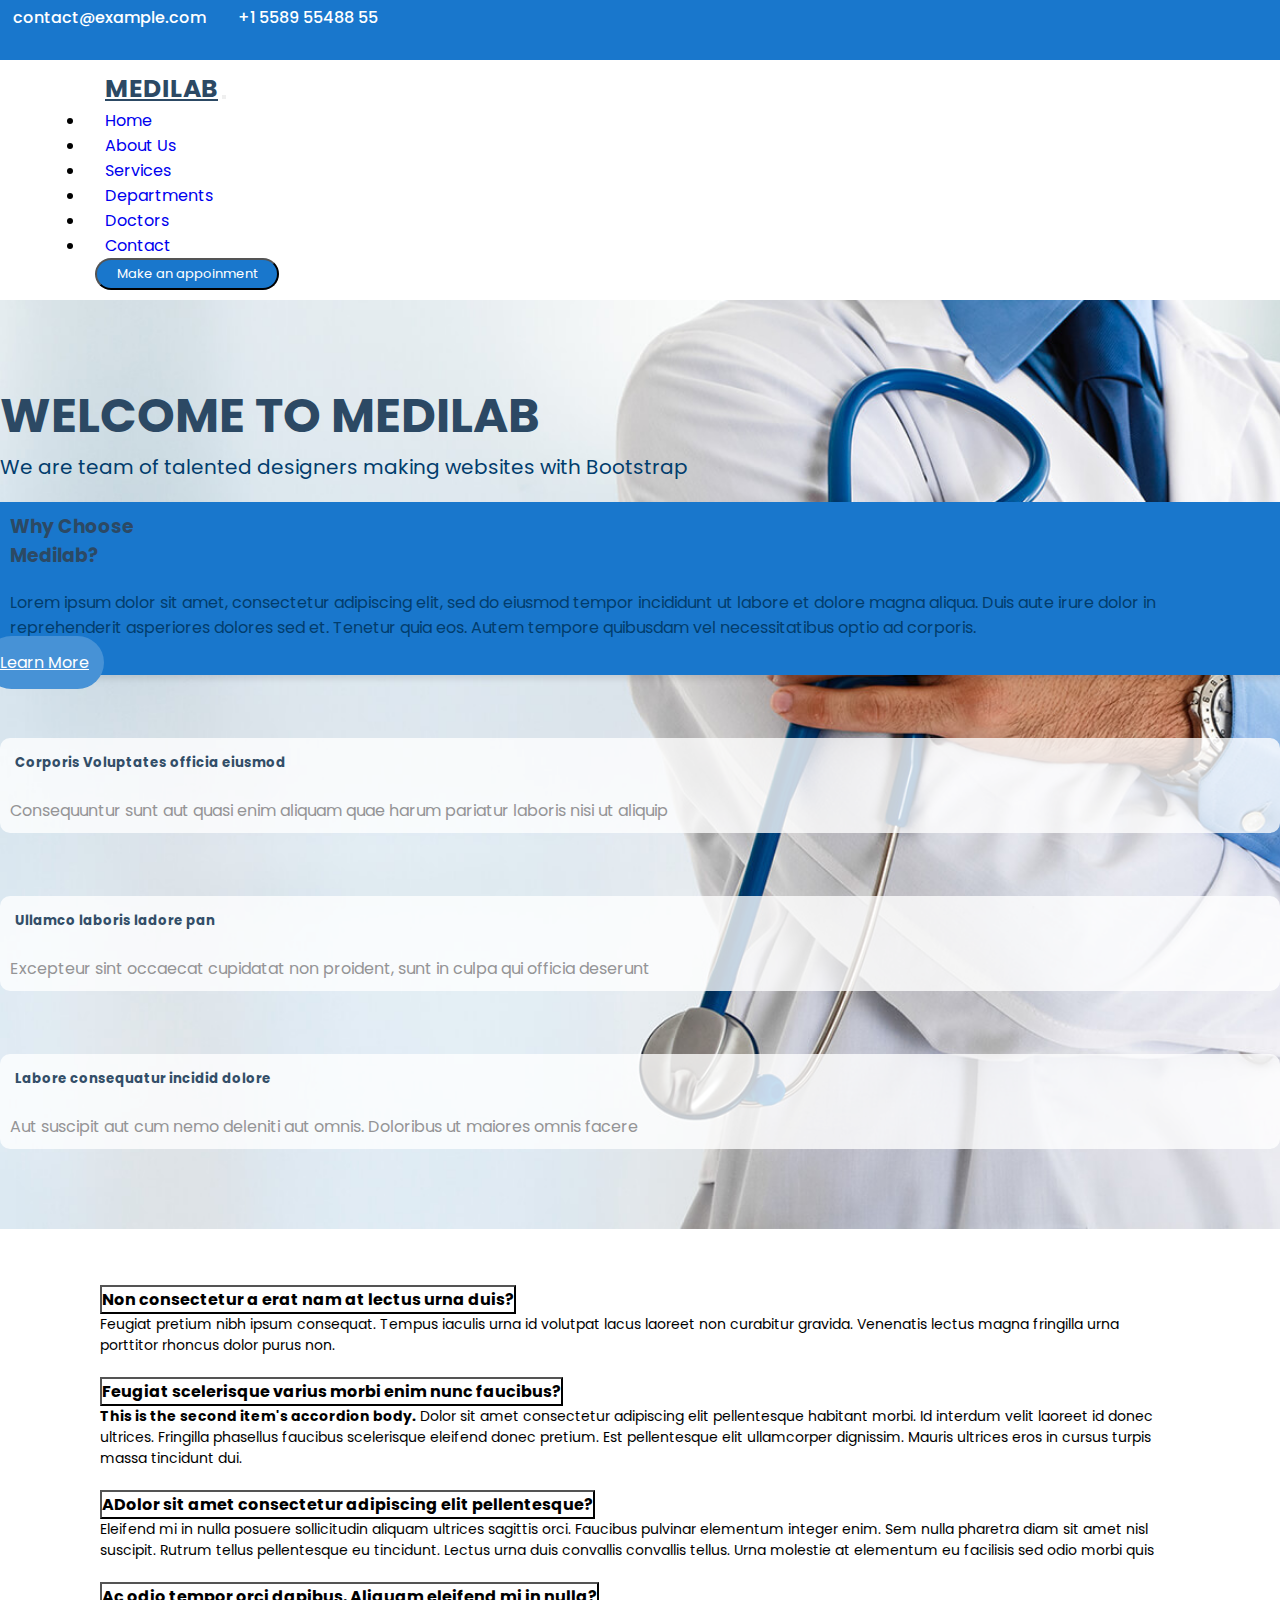
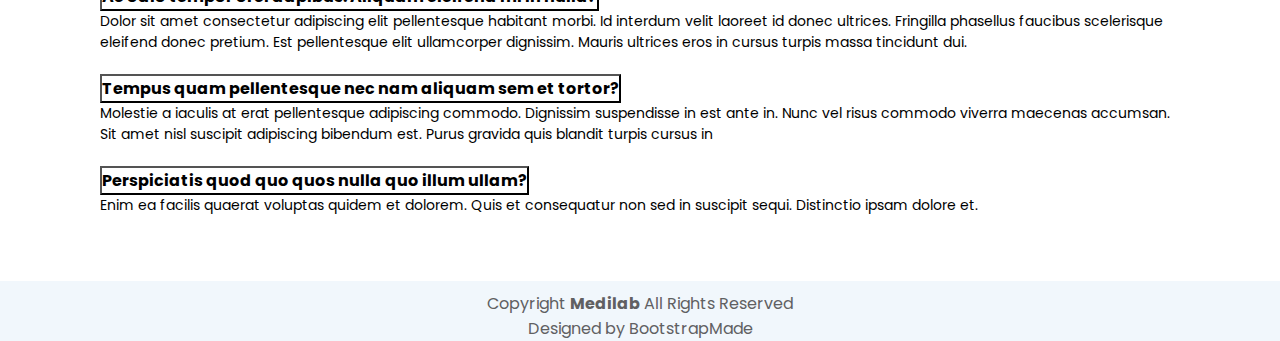
<file: index.html>
<!DOCTYPE html>
<html lang="en">
<head>
    <meta charset="UTF-8">
    <meta name="viewport" content="width=device-width, initial-scale=1.0">
    <title>Twinkle&Tinsle</title>
    <link rel="stylesheet" href="assets/css/style.css">

     <!-- Bootstrap CDN Link -->
     <link href="https://cdn.jsdelivr.net/npm/bootstrap@5.0.2/dist/css/bootstrap.min.css" rel="stylesheet" integrity="sha384-EVSTQN3/azprG1Anm3QDgpJLIm9Nao0Yz1ztcQTwFspd3yD65VohhpuuCOmLASjC" crossorigin="anonymous">
     <script src="https://cdn.jsdelivr.net/npm/bootstrap@5.0.2/dist/js/bootstrap.bundle.min.js" integrity="sha384-MrcW6ZMFYlzcLA8Nl+NtUVF0sA7MsXsP1UyJoMp4YLEuNSfAP+JcXn/tWtIaxVXM" crossorigin="anonymous"></script>
     <script src="https://cdn.jsdelivr.net/npm/@popperjs/core@2.9.2/dist/umd/popper.min.js" integrity="sha384-IQsoLXl5PILFhosVNubq5LC7Qb9DXgDA9i+tQ8Zj3iwWAwPtgFTxbJ8NT4GN1R8p" crossorigin="anonymous"></script>
     <script src="https://cdn.jsdelivr.net/npm/bootstrap@5.0.2/dist/js/bootstrap.min.js" integrity="sha384-cVKIPhGWiC2Al4u+LWgxfKTRIcfu0JTxR+EQDz/bgldoEyl4H0zUF0QKbrJ0EcQF" crossorigin="anonymous"></script>
      
     <!-- Fonts -->
     <link rel="preconnect" href="https://fonts.googleapis.com">
     <link rel="preconnect" href="https://fonts.gstatic.com" crossorigin>
     <link href="https://fonts.googleapis.com/css2?family=Dosis:wght@200..800&family=Henny+Penny&family=Noto+Sans+KR:wght@100..900&family=Poppins:ital,wght@0,100;0,200;0,300;0,400;0,500;0,600;0,700;0,800;0,900;1,100;1,200;1,300;1,400;1,500;1,600;1,700;1,800;1,900&display=swap" rel="stylesheet">
     <link rel="stylesheet" href="https://cdnjs.cloudflare.com/ajax/libs/font-awesome/6.7.1/css/all.min.css" integrity="sha512-5Hs3dF2AEPkpNAR7UiOHba+lRSJNeM2ECkwxUIxC1Q/FLycGTbNapWXB4tP889k5T5Ju8fs4b1P5z/iB4nMfSQ==" crossorigin="anonymous" referrerpolicy="no-referrer" />

</head>
<body>
    <!-- header top starts -->
    <div class="topbar d-flex align-items-center">
        <div class="container">
            <div class="row justify-content-between">
                <div class="col-6">
                    <div class="d-flex">
                        <div class="contact-info d-flex align-items-center">
                            <i class="fa-regular fa-envelope"></i><a href="">contact@example.com</a>
                            <i class="fa-solid fa-mobile"></i><span>+1 5589 55488 55</span>
                        </div>
                    </div>
                </div>
                <div class="col-6 d-flex justify-content-end">
                    <div class="social-links">
                        <a href="#"  class="twitter"><i class="fa-brands fa-x-twitter"></i></a>
                        <a href="#" class="facebook"><i class="fa-brands fa-facebook"></i></a>
                        <a href="#" class="instagram"><i class="fa-brands fa-instagram"></i></a>
                        <a href="#" class="linkedin"><i class="fa-brands fa-linkedin"></i></a>
                    </div>
                </div>
            </div>
        </div>
    </div>
    
    <!-- header top ends -->
     <!-- header bottom starts -->

        <nav class="navbar navbar-expand-lg navbar-light" id="navbar">
            <div class="container-fluid">
              <a class="navbar-brand d-flex align-items-center me-auto " href="#">MEDILAB</a>
              <button class="navbar-toggler" type="button" data-bs-toggle="collapse" data-bs-target="#navbarSupportedContent" aria-controls="navbarSupportedContent" aria-expanded="false" aria-label="Toggle navigation">
                <span class="navbar-toggler-icon"></span>
              </button>
              <div class="collapse navbar-collapse" id="navbarSupportedContent">
                <ul class="navbar-nav ms-auto ">
                  <li class="nav-item">
                    <a class="nav-link active" href="index.html">Home</a>
                  </li>
                  <li class="nav-item">
                    <a class="nav-link" href="aboutus.html">About Us</a>
                  </li>
                  <li class="nav-item">
                    <a class="nav-link" href="services.html">Services</a>
                  </li>
                  <li class="nav-item">
                    <a class="nav-link" href="department.html"> Departments</a>
                  </li>
                  <li class="nav-item">
                    <a class="nav-link" href="doctors.html">Doctors</a>
                  </li>
                  <li class="nav-item">
                    <a class="nav-link" href="contact.html">Contact </a>
                  </li>
                  <button class="btn signin btn-sm">Make an appoinment</button>
                </ul>
              </div>
            </div>
          </nav>
      
 
    <!-- header bottom ends -->
    <!-- home starts -->
    
    
    <section id="home" class="home section light-background">
      <img src="assets/images/hero-bg.jpg">
      <div class="container position-relative">
        <div class="home-text position-relative">
          <h2>WELCOME TO MEDILAB</h2>
          <p>We are team of talented designers making websites with Bootstrap</p>
        </div>

        <!--big card starts-->
        
        <div class="row mt-5">
          <!-- Big Card -->
          <div class="col-lg-4 mb-4">
            <div class="card  h-100">
              <div class="card-body">
                <h3 class="card-title">Why Choose</br>Medilab?</h3>
                <p class="card-text">
                  Lorem ipsum dolor sit amet, consectetur adipiscing elit, sed do eiusmod tempor incididunt ut labore et dolore magna aliqua. Duis aute irure dolor in reprehenderit asperiores dolores sed et. Tenetur quia eos. Autem tempore quibusdam vel necessitatibus optio ad corporis.
                </p>
                <div class="text-center mt-3">
                <a href="#about" class="btn btn-more"><span>Learn More</span>
                  <i class="fa-solid fa-chevron-right"></i>
                </a>
              </div>
            </div>
          </div>
        </div>
      

      <!--big card ends-->

    <!--small card  starts-->

      <!--small card1 starts-->
      
      <div class="col-lg-8">
        <div class="row">
          <!-- Small Card 1 -->
          <div class="col-lg-4  mb-4">
            <div class="card-small">
              <div class="card-body text-center">
                <i class="fa-solid fa-clipboard-list text-primary mt-4" style="font-size: 45px;"></i>
                <h5 class="card-title custom-h5">Corporis Voluptates officia eiusmod</h5>
                <p class="card-text custom-p">Consequuntur sunt aut quasi enim aliquam quae harum pariatur laboris nisi ut aliquip</p>
              </div>
            </div>
          </div>

          <!--Small Card 2-->
          <div class="col-lg-4  mb-4">
            <div class="card-small" >
              <div class="card-body text-center">
                <i class="fa-regular fa-gem text-primary mt-4" style="font-size: 45px;"></i>
                <h5 class="card-title custom-h5">Ullamco laboris ladore pan</h5>
                <p class="card-text custom-p">Excepteur sint occaecat cupidatat non proident, sunt in culpa qui officia deserunt </p>
              </div>
            </div>
          </div>
          
          <!--Small Card 3-->
          <div class="col-lg-4  mb-4">
            <div class="card-small">
              <div class="card-body text-center">
                <i class="fa-solid fa-inbox text-primary mt-4" style="font-size: 45px;"></i>
                <h5 class="card-title custom-h5">Labore consequatur incidid dolore</h5>
                <p class="card-text custom-p">Aut suscipit aut cum nemo deleniti aut omnis. Doloribus ut maiores omnis facere</p>
              </div>
            </div>
          </div>

    <!--small card  ends-->

    </div>
    </section>
      
<!-- /Hero Section -->
      
<div class="container">    
<div class="accordion" id="accordionExample">
  <div class="accordion-item">
    <h2 class="accordion-header" id="headingOne">
      <button class="accordion-button" type="button" data-bs-toggle="collapse" data-bs-target="#collapseOne" aria-expanded="true" aria-controls="collapseOne">
        Non consectetur a erat nam at lectus urna duis?
      </button>
    </h2>
    <div id="collapseOne" class="accordion-collapse collapse show" aria-labelledby="headingOne" data-bs-parent="#accordionExample">
      <div class="accordion-body">
        <strong></strong> Feugiat pretium nibh ipsum consequat. Tempus iaculis urna id volutpat lacus laoreet non curabitur gravida. Venenatis lectus magna fringilla urna porttitor rhoncus dolor purus non.
      </div>
    </div>
  </div>
  <div class="accordion-item">
    <h2 class="accordion-header" id="headingTwo">
      <button class="accordion-button collapsed" type="button" data-bs-toggle="collapse" data-bs-target="#collapseTwo" aria-expanded="false" aria-controls="collapseTwo">
        Feugiat scelerisque varius morbi enim nunc faucibus?
      </button>
    </h2>
    <div id="collapseTwo" class="accordion-collapse collapse" aria-labelledby="headingTwo" data-bs-parent="#accordionExample">
      <div class="accordion-body">
        <strong>This is the second item's accordion body.</strong> Dolor sit amet consectetur adipiscing elit pellentesque habitant morbi. Id interdum velit laoreet id donec ultrices. Fringilla phasellus faucibus scelerisque eleifend donec pretium. Est pellentesque elit ullamcorper dignissim. Mauris ultrices eros in cursus turpis massa tincidunt dui.</div>
    </div>
  </div>
  <div class="accordion-item">
    <h2 class="accordion-header" id="headingThree">
      <button class="accordion-button collapsed" type="button" data-bs-toggle="collapse" data-bs-target="#collapseThree" aria-expanded="false" aria-controls="collapseThree">
        ADolor sit amet consectetur adipiscing elit pellentesque?
      </button>
    </h2>
    <div id="collapseThree" class="accordion-collapse collapse" aria-labelledby="headingThree" data-bs-parent="#accordionExample">
      <div class="accordion-body">
       Eleifend mi in nulla posuere sollicitudin aliquam ultrices sagittis orci. Faucibus pulvinar elementum integer enim. Sem nulla pharetra diam sit amet nisl suscipit. Rutrum tellus pellentesque eu tincidunt. Lectus urna duis convallis convallis tellus. Urna molestie at elementum eu facilisis sed odio morbi quis</div>
    </div>
  </div>
  <div class="accordion-item">
    <h2 class="accordion-header" id="headingOne">
      <button class="accordion-button" type="button" data-bs-toggle="collapse" data-bs-target="#collapseOne" aria-expanded="true" aria-controls="collapseOne">
        Ac odio tempor orci dapibus. Aliquam eleifend mi in nulla?
      </button>
    </h2>
    <div id="collapseOne" class="accordion-collapse collapse show" aria-labelledby="headingOne" data-bs-parent="#accordionExample">
      <div class="accordion-body">
        Dolor sit amet consectetur adipiscing elit pellentesque habitant morbi. Id interdum velit laoreet id donec ultrices. Fringilla phasellus faucibus scelerisque eleifend donec pretium. Est pellentesque elit ullamcorper dignissim. Mauris ultrices eros in cursus turpis massa tincidunt dui.</div>
    </div>
  </div>
  <div class="accordion-item">
    <h2 class="accordion-header" id="headingOne">
      <button class="accordion-button" type="button" data-bs-toggle="collapse" data-bs-target="#collapseOne" aria-expanded="true" aria-controls="collapseOne">
        Tempus quam pellentesque nec nam aliquam sem et tortor?
      </button>
    </h2>
    <div id="collapseOne" class="accordion-collapse collapse show" aria-labelledby="headingOne" data-bs-parent="#accordionExample">
      <div class="accordion-body">
  Molestie a iaculis at erat pellentesque adipiscing commodo. Dignissim suspendisse in est ante in. Nunc vel risus commodo viverra maecenas accumsan. Sit amet nisl suscipit adipiscing bibendum est. Purus gravida quis blandit turpis cursus in</div>
    </div>
  </div>
  <div class="accordion-item">
    <h2 class="accordion-header" id="headingOne">
      <button class="accordion-button" type="button" data-bs-toggle="collapse" data-bs-target="#collapseOne" aria-expanded="true" aria-controls="collapseOne">
        Perspiciatis quod quo quos nulla quo illum ullam?
      </button>
    </h2>
    <div id="collapseOne" class="accordion-collapse collapse show" aria-labelledby="headingOne" data-bs-parent="#accordionExample">
      <div class="accordion-body">
        Enim ea facilis quaerat voluptas quidem et dolorem. Quis et consequatur non sed in suscipit sequi. Distinctio ipsam dolore et.</div>
    </div>
  </div>
</div>
</div>
<!-- home ends -->
     <footer>
      <div class="container-fluid">
          <div class="copyright ">
              <i class="fa-regular fa-copyright"></i>
              <p>Copyright <strong class="medi">Medilab</strong> All Rights Reserved</p>
              <br>
          </div>    

          <div class="de justify-content-center align-items-center">
              <p>Designed by BootstrapMade</p>
          </div>    
          
      </div>
    </div> 
  </footer>
  
</body>

</html>
</file>
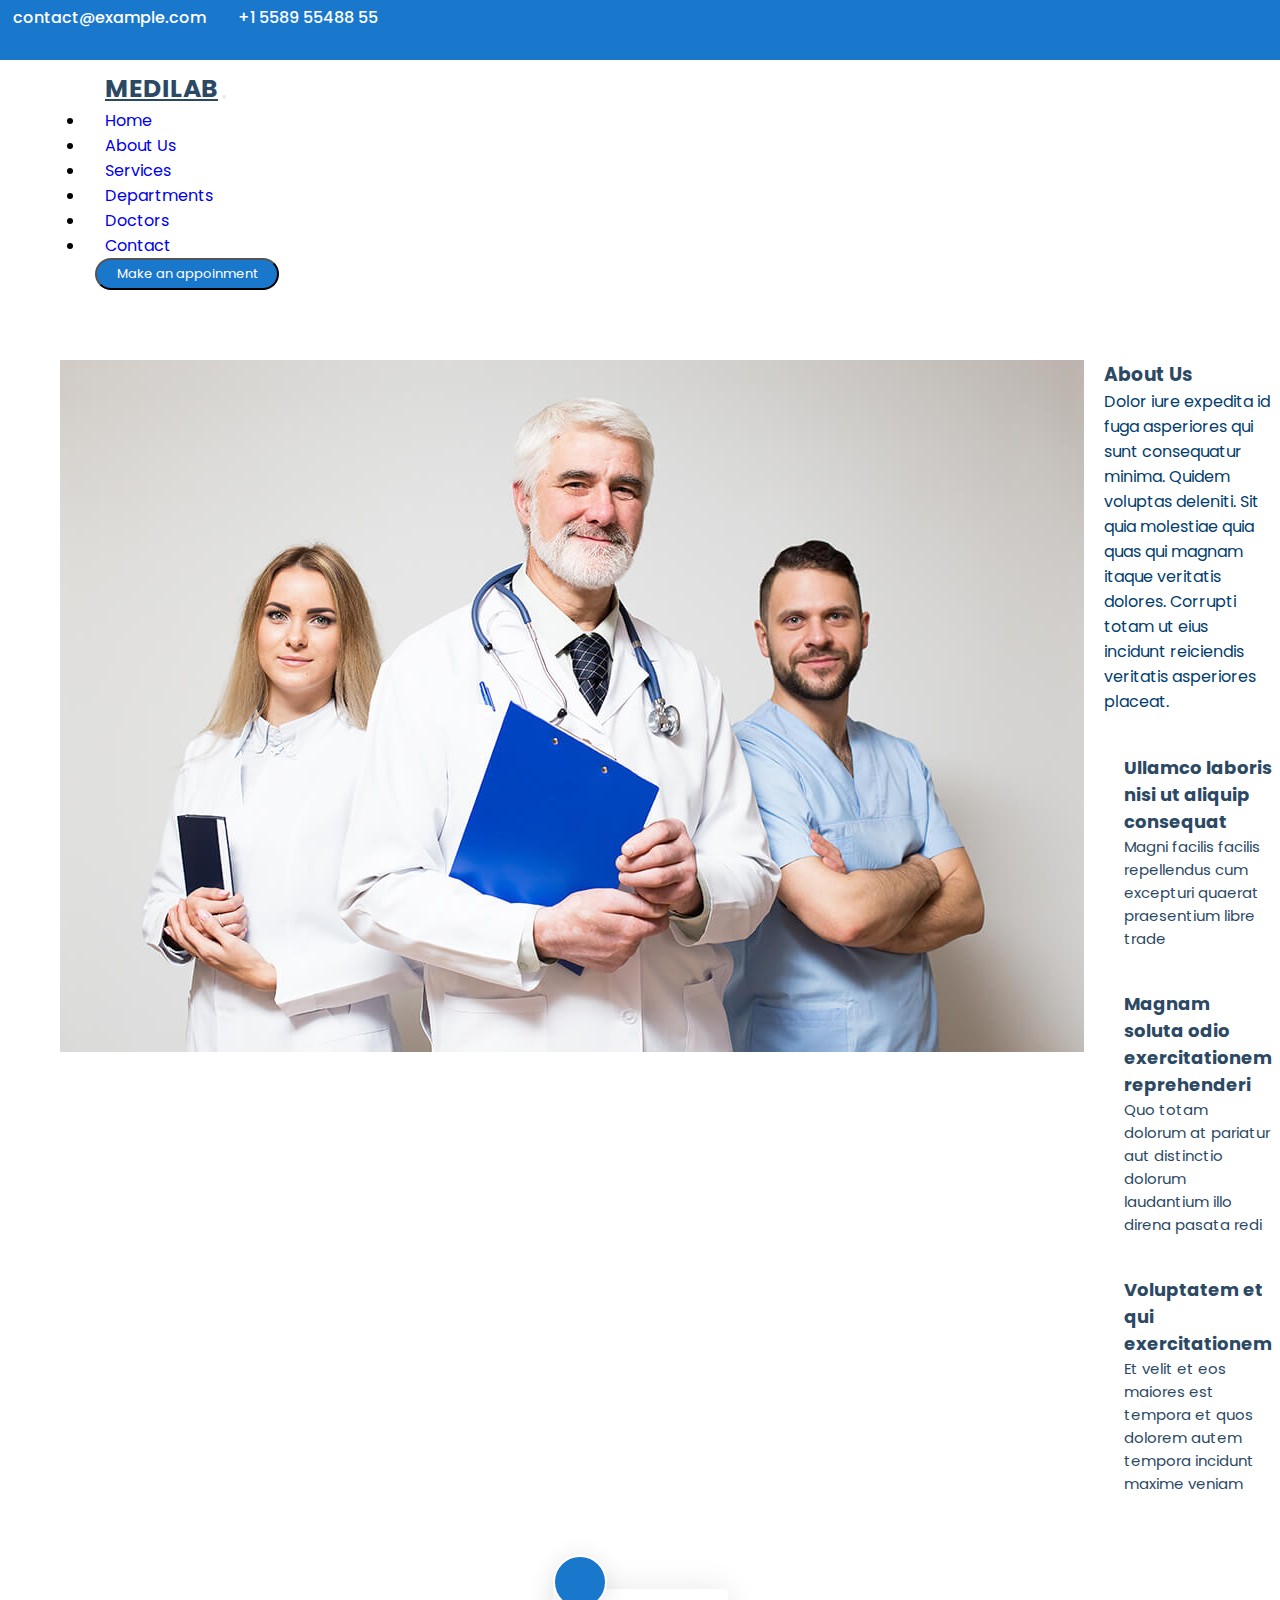
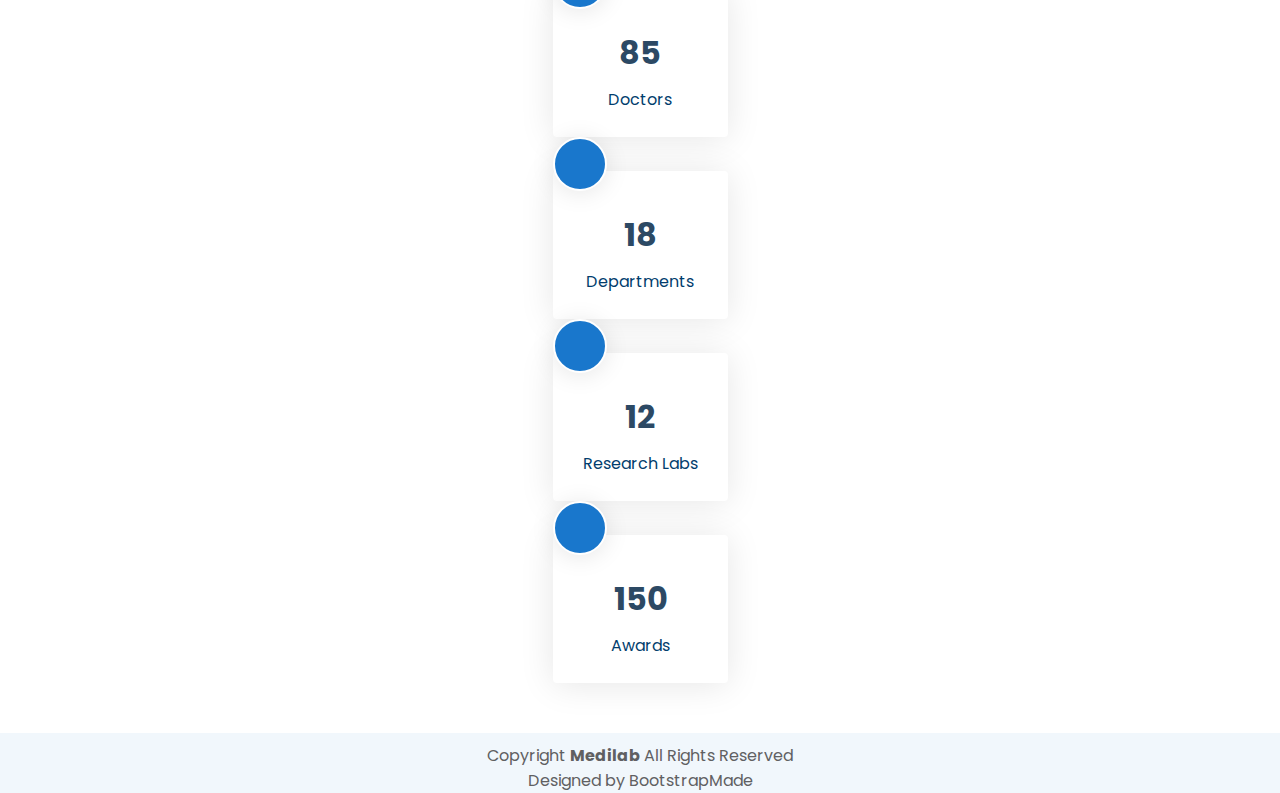
<file: aboutus.html>
<!DOCTYPE html>
<html lang="en">
<head>
    <meta charset="UTF-8">
    <meta name="viewport" content="width=device-width, initial-scale=1.0">
    <title>Aboutus</title>
    <link rel="stylesheet" href="assets/css/style.css">

     <!-- Bootstrap CDN Link -->
     <link href="https://cdn.jsdelivr.net/npm/bootstrap@5.0.2/dist/css/bootstrap.min.css" rel="stylesheet" integrity="sha384-EVSTQN3/azprG1Anm3QDgpJLIm9Nao0Yz1ztcQTwFspd3yD65VohhpuuCOmLASjC" crossorigin="anonymous">
     <script src="https://cdn.jsdelivr.net/npm/bootstrap@5.0.2/dist/js/bootstrap.bundle.min.js" integrity="sha384-MrcW6ZMFYlzcLA8Nl+NtUVF0sA7MsXsP1UyJoMp4YLEuNSfAP+JcXn/tWtIaxVXM" crossorigin="anonymous"></script>
     <script src="https://cdn.jsdelivr.net/npm/@popperjs/core@2.9.2/dist/umd/popper.min.js" integrity="sha384-IQsoLXl5PILFhosVNubq5LC7Qb9DXgDA9i+tQ8Zj3iwWAwPtgFTxbJ8NT4GN1R8p" crossorigin="anonymous"></script>
     <script src="https://cdn.jsdelivr.net/npm/bootstrap@5.0.2/dist/js/bootstrap.min.js" integrity="sha384-cVKIPhGWiC2Al4u+LWgxfKTRIcfu0JTxR+EQDz/bgldoEyl4H0zUF0QKbrJ0EcQF" crossorigin="anonymous"></script>
      
     <!-- Fonts -->
     <link rel="preconnect" href="https://fonts.googleapis.com">
     <link rel="preconnect" href="https://fonts.gstatic.com" crossorigin>
     <link href="https://fonts.googleapis.com/css2?family=Dosis:wght@200..800&family=Henny+Penny&family=Noto+Sans+KR:wght@100..900&family=Poppins:ital,wght@0,100;0,200;0,300;0,400;0,500;0,600;0,700;0,800;0,900;1,100;1,200;1,300;1,400;1,500;1,600;1,700;1,800;1,900&display=swap" rel="stylesheet">
     <link rel="stylesheet" href="https://cdnjs.cloudflare.com/ajax/libs/font-awesome/6.7.1/css/all.min.css" integrity="sha512-5Hs3dF2AEPkpNAR7UiOHba+lRSJNeM2ECkwxUIxC1Q/FLycGTbNapWXB4tP889k5T5Ju8fs4b1P5z/iB4nMfSQ==" crossorigin="anonymous" referrerpolicy="no-referrer" />

</head>
<body>
    <!-- header top starts -->
    <div class="topbar d-flex align-items-center">
        <div class="container">
            <div class="row justify-content-between">
                <div class="col-6">
                    <div class="d-flex">
                        <div class="contact-info d-flex align-items-center">
                            <i class="fa-regular fa-envelope"></i><a href="">contact@example.com</a>
                            <i class="fa-solid fa-mobile"></i><span>+1 5589 55488 55</span>
                        </div>
                    </div>
                </div>
                <div class="col-6 d-flex justify-content-end">
                    <div class="social-links">
                        <a href="#"  class="twitter"><i class="fa-brands fa-x-twitter"></i></a>
                        <a href="#" class="facebook"><i class="fa-brands fa-facebook"></i></a>
                        <a href="#" class="instagram"><i class="fa-brands fa-instagram"></i></a>
                        <a href="#" class="linkedin"><i class="fa-brands fa-linkedin"></i></a>
                    </div>
                </div>
            </div>
        </div>
    </div>
    
    <!-- header top ends -->
     <!-- header bottom starts -->

        <nav class="navbar navbar-expand-lg navbar-light" id="navbar">
            <div class="container-fluid">
              <a class="navbar-brand d-flex align-items-center me-auto " href="#">MEDILAB</a>
              <button class="navbar-toggler" type="button" data-bs-toggle="collapse" data-bs-target="#navbarSupportedContent" aria-controls="navbarSupportedContent" aria-expanded="false" aria-label="Toggle navigation">
                <span class="navbar-toggler-icon"></span>
              </button>
              <div class="collapse navbar-collapse" id="navbarSupportedContent">
                <ul class="navbar-nav ms-auto ">
                  <li class="nav-item">
                    <a class="nav-link " href="index.html">Home</a>
                  </li>
                  <li class="nav-item">
                    <a class="nav-link active" href="aboutus.html">About Us</a>
                  </li>
                  <li class="nav-item">
                    <a class="nav-link" href="services.html">Services</a>
                  </li>
                  <li class="nav-item">
                    <a class="nav-link" href="department.html"> Departments</a>
                  </li>
                  <li class="nav-item">
                    <a class="nav-link" href="doctors.html">Doctors</a>
                  </li>
                  <li class="nav-item">
                    <a class="nav-link" href="contact.html">Contact </a>
                  </li>
                  <button class="btn signin btn-sm">Make an appoinment</button>
                </ul>
              </div>
            </div>
          </nav>
      
 
    <!-- header bottom ends -->
    <!-- home starts -->

    <div class="container section-padding" id="about">
      <div class="row align-items-center">
        <div class="col-md-6">
          <img src="assets/images/about.jpg" class="img-fluid rounded" alt="About Us">
        </div>
        <div class="col-md-6">
          <div class="content">
            <h3>About Us</h3>
            <p>
              Dolor iure expedita id fuga asperiores qui sunt consequatur minima. Quidem voluptas deleniti. Sit quia molestiae quia quas qui magnam itaque veritatis dolores. Corrupti totam ut eius incidunt reiciendis veritatis asperiores placeat.
            </p>
            <ul>
              <li class="d-flex mb-3">
                <i class="fa-solid fa-vial-circle-check me-3 fa-2x text-primary"></i>
                <div>
                  <h5>Ullamco laboris nisi ut aliquip consequat</h5>
                  <p>Magni facilis facilis repellendus cum excepturi quaerat praesentium libre trade</p>
                </div>
              </li>
              <li class="d-flex mb-3">
                <i class="fa-solid fa-pump-medical me-3 fa-2x text-primary"></i>
                <div>
                  <h5>Magnam soluta odio exercitationem reprehenderi</h5>
                  <p>Quo totam dolorum at pariatur aut distinctio dolorum laudantium illo direna pasata redi</p>
                </div>
              </li>
              <li class="d-flex mb-3">
                <i class="fa-solid fa-heart-circle-xmark me-3 fa-2x text-primary"></i>
                <div>
                  <h5>Voluptatem et qui exercitationem</h5>
                  <p>Et velit et eos maiores est tempora et quos dolorem autem tempora incidunt maxime veniam</p>
                </div>
              </li>
            </ul>
          </div>
        </div>
      </div>
    </div>
    
<!-- home ends -->
<!-- stats starts -->
<section id="stats" class="stats section light-background">

  <div class="container">

    <div class="row gy-4">

      <div class="col-lg-3 col-md-6 d-flex flex-column align-items-center">
        <i class="fa-solid fa-user-doctor"></i>
        <div class="stats-item">
          <span>85</span>
          <p>Doctors</p>
        </div>
      </div><!-- End Stats Item -->

      <div class="col-lg-3 col-md-6 d-flex flex-column align-items-center">
        <i class="fa-regular fa-hospital"></i>
        <div class="stats-item">
          <span>18</span>
          <p>Departments</p>
        </div>
      </div><!-- End Stats Item -->

      <div class="col-lg-3 col-md-6 d-flex flex-column align-items-center">
        <i class="fas fa-flask"></i>
        <div class="stats-item">
          <span>12</span>
          <p>Research Labs</p>
        </div>
      </div><!-- End Stats Item -->

      <div class="col-lg-3 col-md-6 d-flex flex-column align-items-center">
        <i class="fas fa-award"></i>
        <div class="stats-item">
          <span>150</span>
          <p>Awards</p>
        </div>
      </div>
      <!-- End Stats Item -->
    </div>
  </div>
</section>
 </div>
<!-- stats ends -->
     <footer>
      <div class="container-fluid">
          <div class="copyright ">
              <i class="fa-regular fa-copyright"></i>
              <p>Copyright <strong class="medi">Medilab</strong> All Rights Reserved</p>
              <br>
          </div>    

          <div class="de justify-content-center align-items-center">
              <p>Designed by BootstrapMade</p>
          </div>    
          
      </div>
  </footer>
  
</body>

</html>
</file>
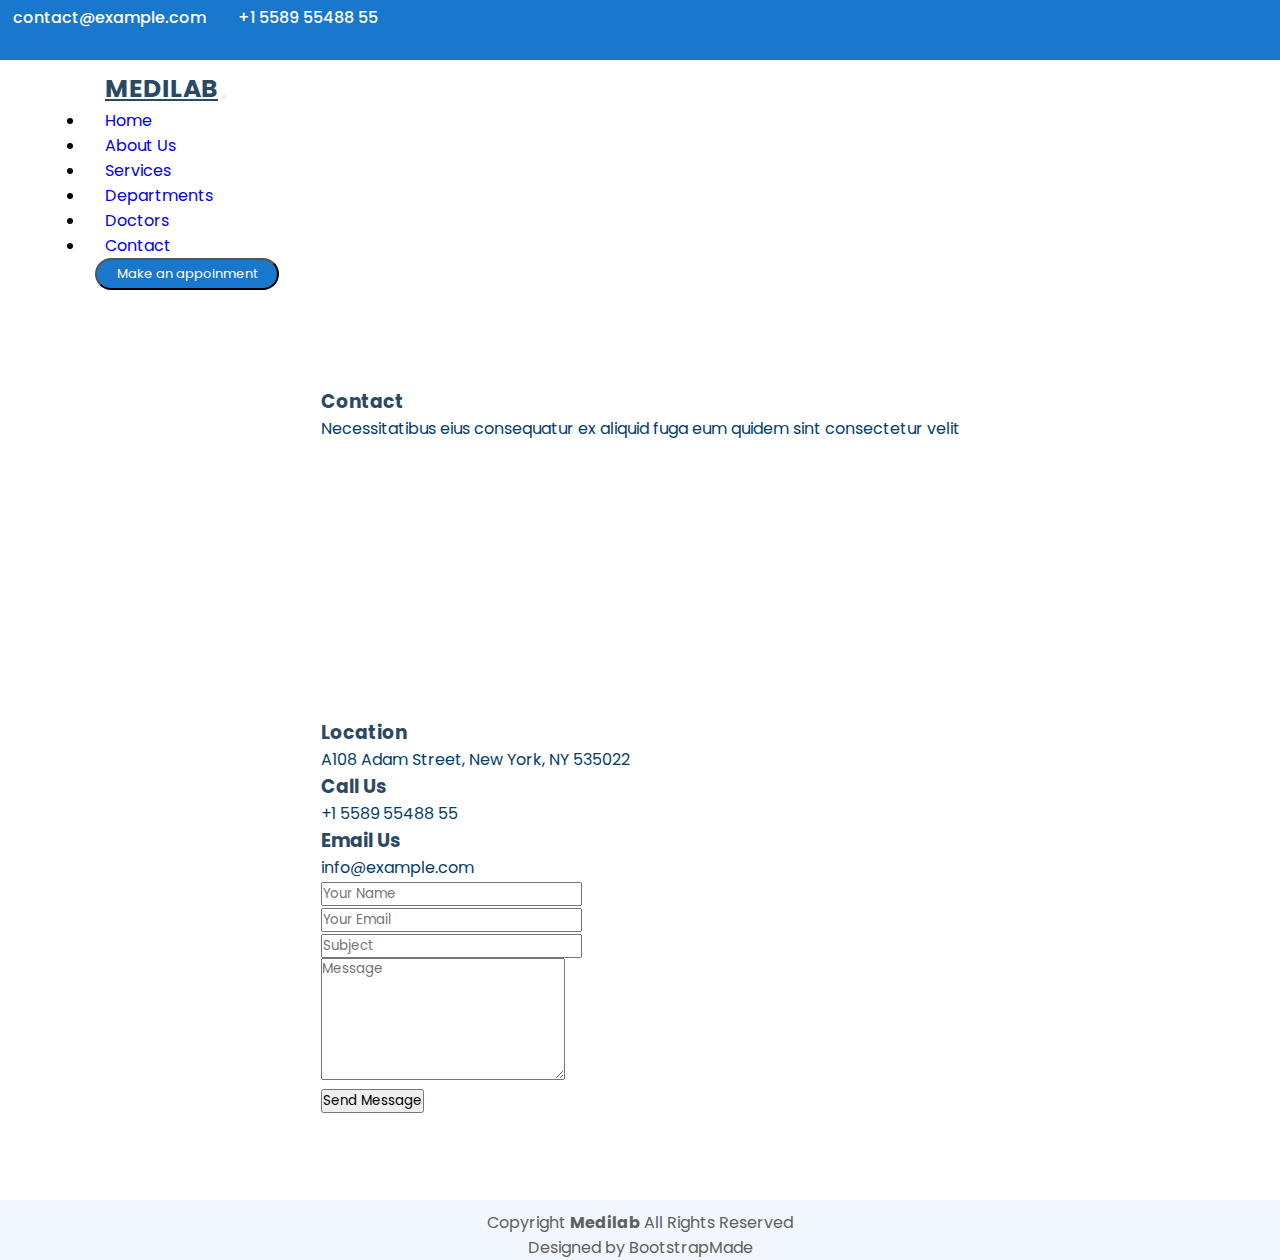
<file: contact.html>
<!DOCTYPE html>
<html lang="en">
<head>
    <meta charset="UTF-8">
    <meta name="viewport" content="width=device-width, initial-scale=1.0">
    <title>Contact</title>
    <link rel="stylesheet" href="assets/css/style.css">

     <!-- Bootstrap CDN Link -->
     <link href="https://cdn.jsdelivr.net/npm/bootstrap@5.0.2/dist/css/bootstrap.min.css" rel="stylesheet" integrity="sha384-EVSTQN3/azprG1Anm3QDgpJLIm9Nao0Yz1ztcQTwFspd3yD65VohhpuuCOmLASjC" crossorigin="anonymous">
     <script src="https://cdn.jsdelivr.net/npm/bootstrap@5.0.2/dist/js/bootstrap.bundle.min.js" integrity="sha384-MrcW6ZMFYlzcLA8Nl+NtUVF0sA7MsXsP1UyJoMp4YLEuNSfAP+JcXn/tWtIaxVXM" crossorigin="anonymous"></script>
     <script src="https://cdn.jsdelivr.net/npm/@popperjs/core@2.9.2/dist/umd/popper.min.js" integrity="sha384-IQsoLXl5PILFhosVNubq5LC7Qb9DXgDA9i+tQ8Zj3iwWAwPtgFTxbJ8NT4GN1R8p" crossorigin="anonymous"></script>
     <script src="https://cdn.jsdelivr.net/npm/bootstrap@5.0.2/dist/js/bootstrap.min.js" integrity="sha384-cVKIPhGWiC2Al4u+LWgxfKTRIcfu0JTxR+EQDz/bgldoEyl4H0zUF0QKbrJ0EcQF" crossorigin="anonymous"></script>
      
     <!-- Fonts -->
     <link rel="preconnect" href="https://fonts.googleapis.com">
     <link rel="preconnect" href="https://fonts.gstatic.com" crossorigin>
     <link href="https://fonts.googleapis.com/css2?family=Dosis:wght@200..800&family=Henny+Penny&family=Noto+Sans+KR:wght@100..900&family=Poppins:ital,wght@0,100;0,200;0,300;0,400;0,500;0,600;0,700;0,800;0,900;1,100;1,200;1,300;1,400;1,500;1,600;1,700;1,800;1,900&display=swap" rel="stylesheet">
     <link rel="stylesheet" href="https://cdnjs.cloudflare.com/ajax/libs/font-awesome/6.7.1/css/all.min.css" integrity="sha512-5Hs3dF2AEPkpNAR7UiOHba+lRSJNeM2ECkwxUIxC1Q/FLycGTbNapWXB4tP889k5T5Ju8fs4b1P5z/iB4nMfSQ==" crossorigin="anonymous" referrerpolicy="no-referrer" />

</head>
<body>
    <!-- header top starts -->
    <div class="topbar d-flex align-items-center">
        <div class="container">
            <div class="row justify-content-between">
                <div class="col-6">
                    <div class="d-flex">
                        <div class="contact-info d-flex align-items-center">
                            <i class="fa-regular fa-envelope"></i><a href="">contact@example.com</a>
                            <i class="fa-solid fa-mobile"></i><span>+1 5589 55488 55</span>
                        </div>
                    </div>
                </div>
                <div class="col-6 d-flex justify-content-end">
                    <div class="social-links">
                        <a href="#"  class="twitter"><i class="fa-brands fa-x-twitter"></i></a>
                        <a href="#" class="facebook"><i class="fa-brands fa-facebook"></i></a>
                        <a href="#" class="instagram"><i class="fa-brands fa-instagram"></i></a>
                        <a href="#" class="linkedin"><i class="fa-brands fa-linkedin"></i></a>
                    </div>
                </div>
            </div>
        </div>
    </div>
    
    <!-- header top ends -->
     <!-- header bottom starts -->

        <nav class="navbar navbar-expand-lg navbar-light" id="navbar">
            <div class="container-fluid">
              <a class="navbar-brand d-flex align-items-center me-auto " href="#">MEDILAB</a>
              <button class="navbar-toggler" type="button" data-bs-toggle="collapse" data-bs-target="#navbarSupportedContent" aria-controls="navbarSupportedContent" aria-expanded="false" aria-label="Toggle navigation">
                <span class="navbar-toggler-icon"></span>
              </button>
              <div class="collapse navbar-collapse" id="navbarSupportedContent">
                <ul class="navbar-nav ms-auto ">
                  <li class="nav-item">
                    <a class="nav-link " href="index.html">Home</a>
                  </li>
                  <li class="nav-item">
                    <a class="nav-link" href="aboutus.html">About Us</a>
                  </li>
                  <li class="nav-item">
                    <a class="nav-link" href="services.html">Services</a>
                  </li>
                  <li class="nav-item">
                    <a class="nav-link" href="department.html"> Departments</a>
                  </li>
                  <li class="nav-item">
                    <a class="nav-link" href="doctors.html">Doctors</a>
                  </li>
                  <li class="nav-item">
                    <a class="nav-link active" href="contact.html">Contact </a>
                  </li>
                  <button class="btn signin btn-sm">Make an appoinment</button>
                </ul>
              </div>
            </div>
          </nav>
      
 
    <!-- header bottom ends -->
    <!-- home starts -->
    <section id="contact" class="contact section">
      <div class="container">
        <!-- Section Title -->
        <div class="row mb-5">
          <div class="col-12 text-center">
            <h3>Contact</h3>
            <p>Necessitatibus eius consequatur ex aliquid fuga eum quidem sint consectetur velit</p>
          </div>
        </div>
    
        <!-- Google Map -->
        <div class="row mb-5">
          <div class="col-12">
            <iframe style="border:0; width: 100%; height: 270px;" src="https://www.google.com/maps/embed?pb=!1m14!1m8!1m3!1d48389.78314118045!2d-74.006138!3d40.710059!3m2!1i1024!2i768!4f13.1!3m3!1m2!1s0x89c25a22a3bda30d%3A0xb89d1fe6bc499443!2sDowntown%20Conference%20Center!5e0!3m2!1sen!2sus!4v1676961268712!5m2!1sen!2sus" frameborder="0" allowfullscreen="" loading="lazy" referrerpolicy="no-referrer-when-downgrade"></iframe>
          </div>
        </div>
    
        <!-- Contact Information -->
        <div class="row mb-5">
          <div class="col-6 text-center">
            <div class="info-item mb-4">
              <i class="bi bi-geo-alt d-block mb-2" style="font-size: 24px;"></i>
              <h3>Location</h3>
              <p>A108 Adam Street, New York, NY 535022</p>
            </div>
            <div class="info-item mb-4">
              <i class="bi bi-telephone d-block mb-2" style="font-size: 24px;"></i>
              <h3>Call Us</h3>
              <p>+1 5589 55488 55</p>
            </div>
            <div class="info-item mb-4">
              <i class="bi bi-envelope d-block mb-2" style="font-size: 24px;"></i>
              <h3>Email Us</h3>
              <p>info@example.com</p>
            </div>
          </div>
          <div class="col-6">
            <form class="contact-form text-center">
              <div class="mb-3">
                <input type="text" name="name" class="form-control" placeholder="Your Name" required="">
              </div>
              <div class="mb-3">
                <input type="email" name="email" class="form-control" placeholder="Your Email" required="">
              </div>
              <div class="mb-3">
                <input type="text" name="subject" class="form-control" placeholder="Subject" required="">
              </div>
              <div class="mb-3">
                <textarea class="form-control" name="message" rows="6" placeholder="Message" required=""></textarea>
              </div>
              <div>
                <button type="submit" class="btn btn-primary">Send Message</button>
              </div>
            </form>
          </div>
        </div>
    
        <!-- Contact Form -->

      </div>
    </section>
    
      
     <!-- home ends -->
     <footer>
      <div class="container-fluid">
          <div class="copyright ">
              <i class="fa-regular fa-copyright"></i>
              <p>Copyright <strong class="medi">Medilab</strong> All Rights Reserved</p>
              <br>
          </div>    

          <div class="de justify-content-center align-items-center">
              <p>Designed by BootstrapMade</p>
          </div>    
          
      </div>
  </footer>
  
</body>

</html>
</file>
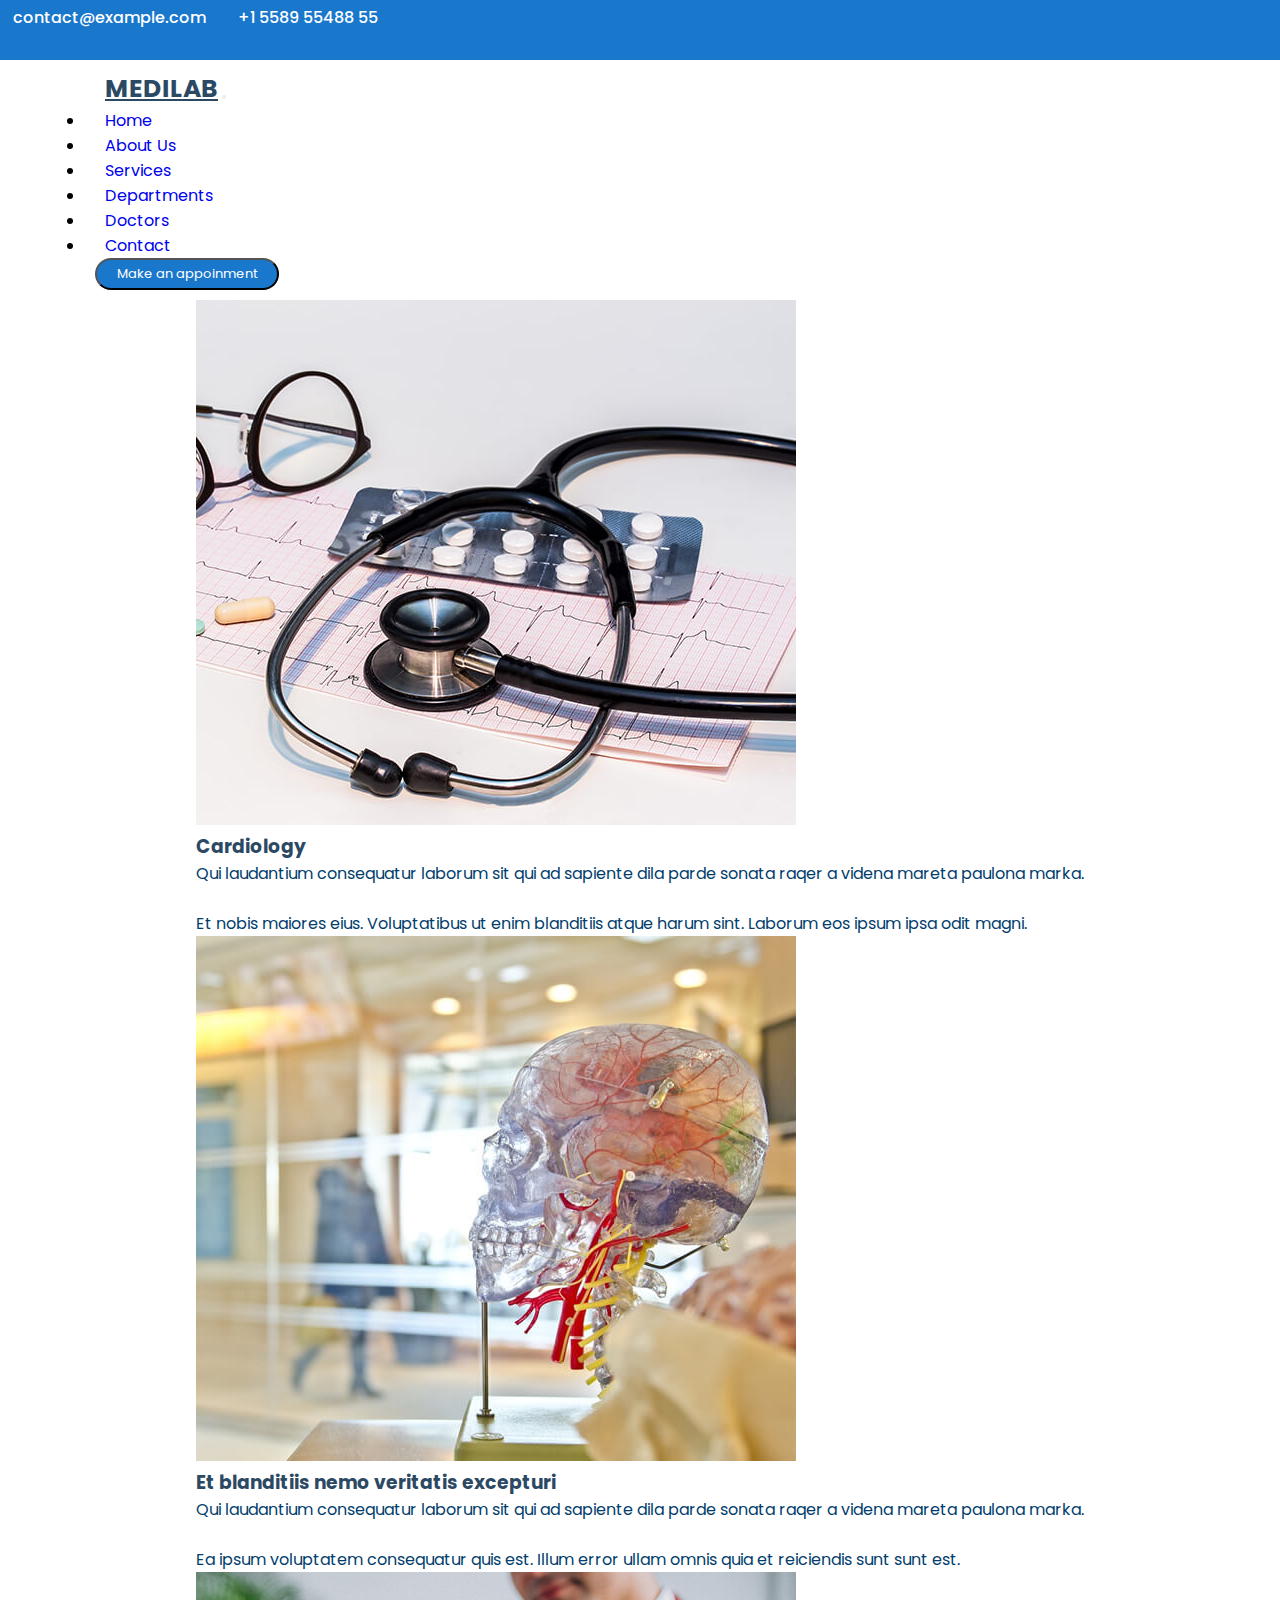
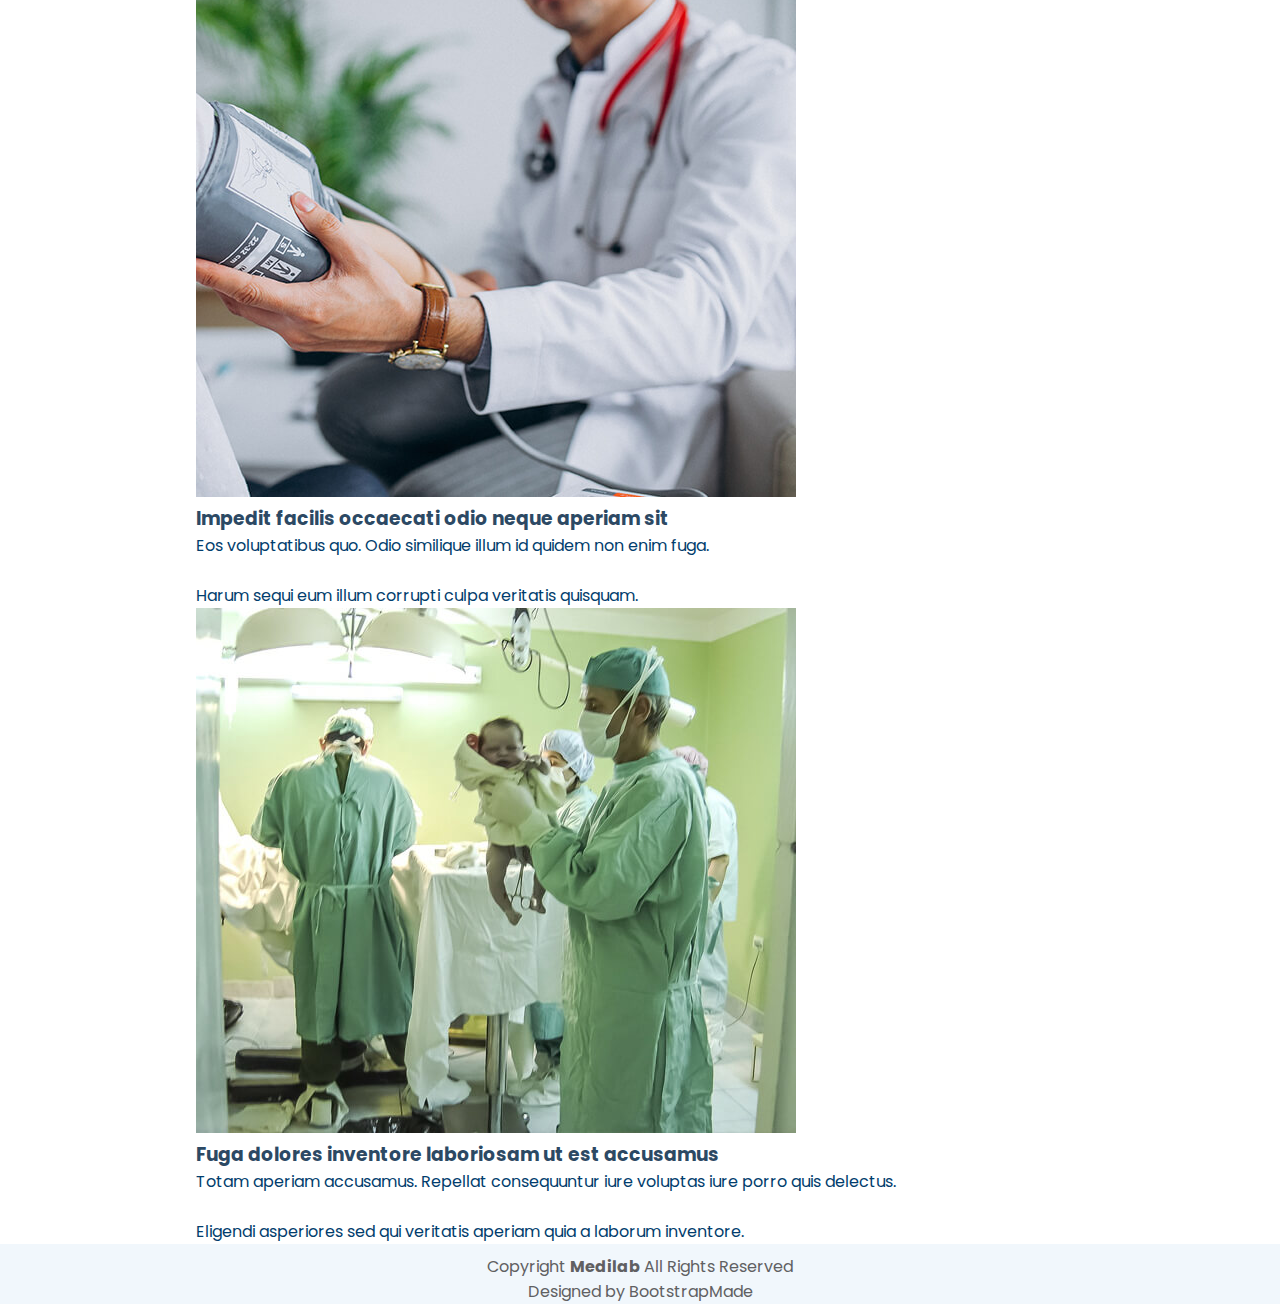
<file: department.html>
<!DOCTYPE html>
<html lang="en">
<head>
    <meta charset="UTF-8">
    <meta name="viewport" content="width=device-width, initial-scale=1.0">
    <title>Department</title>
    <link rel="stylesheet" href="assets/css/style.css">

     <!-- Bootstrap CDN Link -->
     <link href="https://cdn.jsdelivr.net/npm/bootstrap@5.0.2/dist/css/bootstrap.min.css" rel="stylesheet" integrity="sha384-EVSTQN3/azprG1Anm3QDgpJLIm9Nao0Yz1ztcQTwFspd3yD65VohhpuuCOmLASjC" crossorigin="anonymous">
     <script src="https://cdn.jsdelivr.net/npm/bootstrap@5.0.2/dist/js/bootstrap.bundle.min.js" integrity="sha384-MrcW6ZMFYlzcLA8Nl+NtUVF0sA7MsXsP1UyJoMp4YLEuNSfAP+JcXn/tWtIaxVXM" crossorigin="anonymous"></script>
     <script src="https://cdn.jsdelivr.net/npm/@popperjs/core@2.9.2/dist/umd/popper.min.js" integrity="sha384-IQsoLXl5PILFhosVNubq5LC7Qb9DXgDA9i+tQ8Zj3iwWAwPtgFTxbJ8NT4GN1R8p" crossorigin="anonymous"></script>
     <script src="https://cdn.jsdelivr.net/npm/bootstrap@5.0.2/dist/js/bootstrap.min.js" integrity="sha384-cVKIPhGWiC2Al4u+LWgxfKTRIcfu0JTxR+EQDz/bgldoEyl4H0zUF0QKbrJ0EcQF" crossorigin="anonymous"></script>
      
     <!-- Fonts -->
     <link rel="preconnect" href="https://fonts.googleapis.com">
     <link rel="preconnect" href="https://fonts.gstatic.com" crossorigin>
     <link href="https://fonts.googleapis.com/css2?family=Dosis:wght@200..800&family=Henny+Penny&family=Noto+Sans+KR:wght@100..900&family=Poppins:ital,wght@0,100;0,200;0,300;0,400;0,500;0,600;0,700;0,800;0,900;1,100;1,200;1,300;1,400;1,500;1,600;1,700;1,800;1,900&display=swap" rel="stylesheet">
     <link rel="stylesheet" href="https://cdnjs.cloudflare.com/ajax/libs/font-awesome/6.7.1/css/all.min.css" integrity="sha512-5Hs3dF2AEPkpNAR7UiOHba+lRSJNeM2ECkwxUIxC1Q/FLycGTbNapWXB4tP889k5T5Ju8fs4b1P5z/iB4nMfSQ==" crossorigin="anonymous" referrerpolicy="no-referrer" />

</head>
<body>
    <!-- header top starts -->
    <div class="topbar d-flex align-items-center">
        <div class="container">
            <div class="row justify-content-between">
                <div class="col-6">
                    <div class="d-flex">
                        <div class="contact-info d-flex align-items-center">
                            <i class="fa-regular fa-envelope"></i><a href="">contact@example.com</a>
                            <i class="fa-solid fa-mobile"></i><span>+1 5589 55488 55</span>
                        </div>
                    </div>
                </div>
                <div class="col-6 d-flex justify-content-end">
                    <div class="social-links">
                        <a href="#"  class="twitter"><i class="fa-brands fa-x-twitter"></i></a>
                        <a href="#" class="facebook"><i class="fa-brands fa-facebook"></i></a>
                        <a href="#" class="instagram"><i class="fa-brands fa-instagram"></i></a>
                        <a href="#" class="linkedin"><i class="fa-brands fa-linkedin"></i></a>
                    </div>
                </div>
            </div>
        </div>
    </div>
    
    <!-- header top ends -->
     <!-- header bottom starts -->

        <nav class="navbar navbar-expand-lg navbar-light" id="navbar">
            <div class="container-fluid">
              <a class="navbar-brand d-flex align-items-center me-auto " href="#">MEDILAB</a>
              <button class="navbar-toggler" type="button" data-bs-toggle="collapse" data-bs-target="#navbarSupportedContent" aria-controls="navbarSupportedContent" aria-expanded="false" aria-label="Toggle navigation">
                <span class="navbar-toggler-icon"></span>
              </button>
              <div class="collapse navbar-collapse" id="navbarSupportedContent">
                <ul class="navbar-nav ms-auto ">
                  <li class="nav-item">
                    <a class="nav-link " href="index.html">Home</a>
                  </li>
                  <li class="nav-item">
                    <a class="nav-link" href="aboutus.html">About Us</a>
                  </li>
                  <li class="nav-item">
                    <a class="nav-link" href="services.html">Services</a>
                  </li>
                  <li class="nav-item">
                    <a class="nav-link active" href="department.html"> Departments</a>
                  </li>
                  <li class="nav-item">
                    <a class="nav-link" href="doctors.html">Doctors</a>
                  </li>
                  <li class="nav-item">
                    <a class="nav-link" href="contact.html">Contact </a>
                  </li>
                  <button class="btn signin btn-sm">Make an appoinment</button>
                </ul>
              </div>
            </div>
          </nav>
      
 
    <!-- header bottom ends -->
    <!-- home starts -->
    
    <section id="Department">
      <div class="container-fluid">
        <div class="container">
          <!-- Cardiology Row -->
          <div class="row align-items-center mb-4">
            <div class="col-lg-5 col-md-6 col-12">
              <img src="assets/images/departments-1.jpg" class="img-fluid" alt="Cardiology">
            </div>
            <div class="col-lg-6 col-md-6 col-12">
              <h3>Cardiology</h3>
              <p>
                Qui laudantium consequatur laborum sit qui ad sapiente dila parde sonata raqer a videna mareta paulona marka.<br><br>
                Et nobis maiores eius. Voluptatibus ut enim blanditiis atque harum sint. Laborum eos ipsum ipsa odit magni.
              </p>
            </div>
          </div>
          
          <!-- Second Row -->
          <div class="row align-items-center mb-4 flex-row-reverse">
            <div class="col-lg-5 col-md-6 col-12">
              <img src="assets/images/departments-2.jpg" class="img-fluid" alt="Department Image">
            </div>
            <div class="col-lg-6 col-md-6 col-12">
              <h3>Et blanditiis nemo veritatis excepturi</h3>
              <p>
                Qui laudantium consequatur laborum sit qui ad sapiente dila parde sonata raqer a videna mareta paulona marka.<br><br>
                Ea ipsum voluptatem consequatur quis est. Illum error ullam omnis quia et reiciendis sunt sunt est.
              </p>
            </div>
          </div>
    
          <!-- Additional Rows -->
          <div class="row align-items-center mb-4">
            <div class="col-lg-5 col-md-6 col-12">
              <img src="assets/images/departments-3.jpg" class="img-fluid" alt="Department Image">
            </div>
            <div class="col-lg-6 col-md-6 col-12">
              <h3>Impedit facilis occaecati odio neque aperiam sit</h3>
              <p>
                Eos voluptatibus quo. Odio similique illum id quidem non enim fuga.<br><br>
                Harum sequi eum illum corrupti culpa veritatis quisquam.
              </p>
            </div>
          </div>
    
          <div class="row align-items-center mb-4 flex-row-reverse">
            <div class="col-lg-5 col-md-6 col-12">
              <img src="assets/images/departments-4.jpg" class="img-fluid" alt="Department Image">
            </div>
            <div class="col-lg-6 col-md-6 col-12">
              <h3>Fuga dolores inventore laboriosam ut est accusamus</h3>
              <p>
                Totam aperiam accusamus. Repellat consequuntur iure voluptas iure porro quis delectus.<br><br>
                Eligendi asperiores sed qui veritatis aperiam quia a laborum inventore.
              </p>
            </div>
          </div>
        </div>
      </div>
    </section>
    

  <!--small card  ends-->
  
      </section><!-- /Hero Section -->
      
      
     <!-- home ends -->
     <footer>
      <div class="container-fluid">
          <div class="copyright ">
              <i class="fa-regular fa-copyright"></i>
              <p>Copyright <strong class="medi">Medilab</strong> All Rights Reserved</p>
              <br>
          </div>    

          <div class="de justify-content-center align-items-center">
              <p>Designed by BootstrapMade</p>
          </div>    
          
      </div>
  </footer>
  
</body>

</html>
</file>
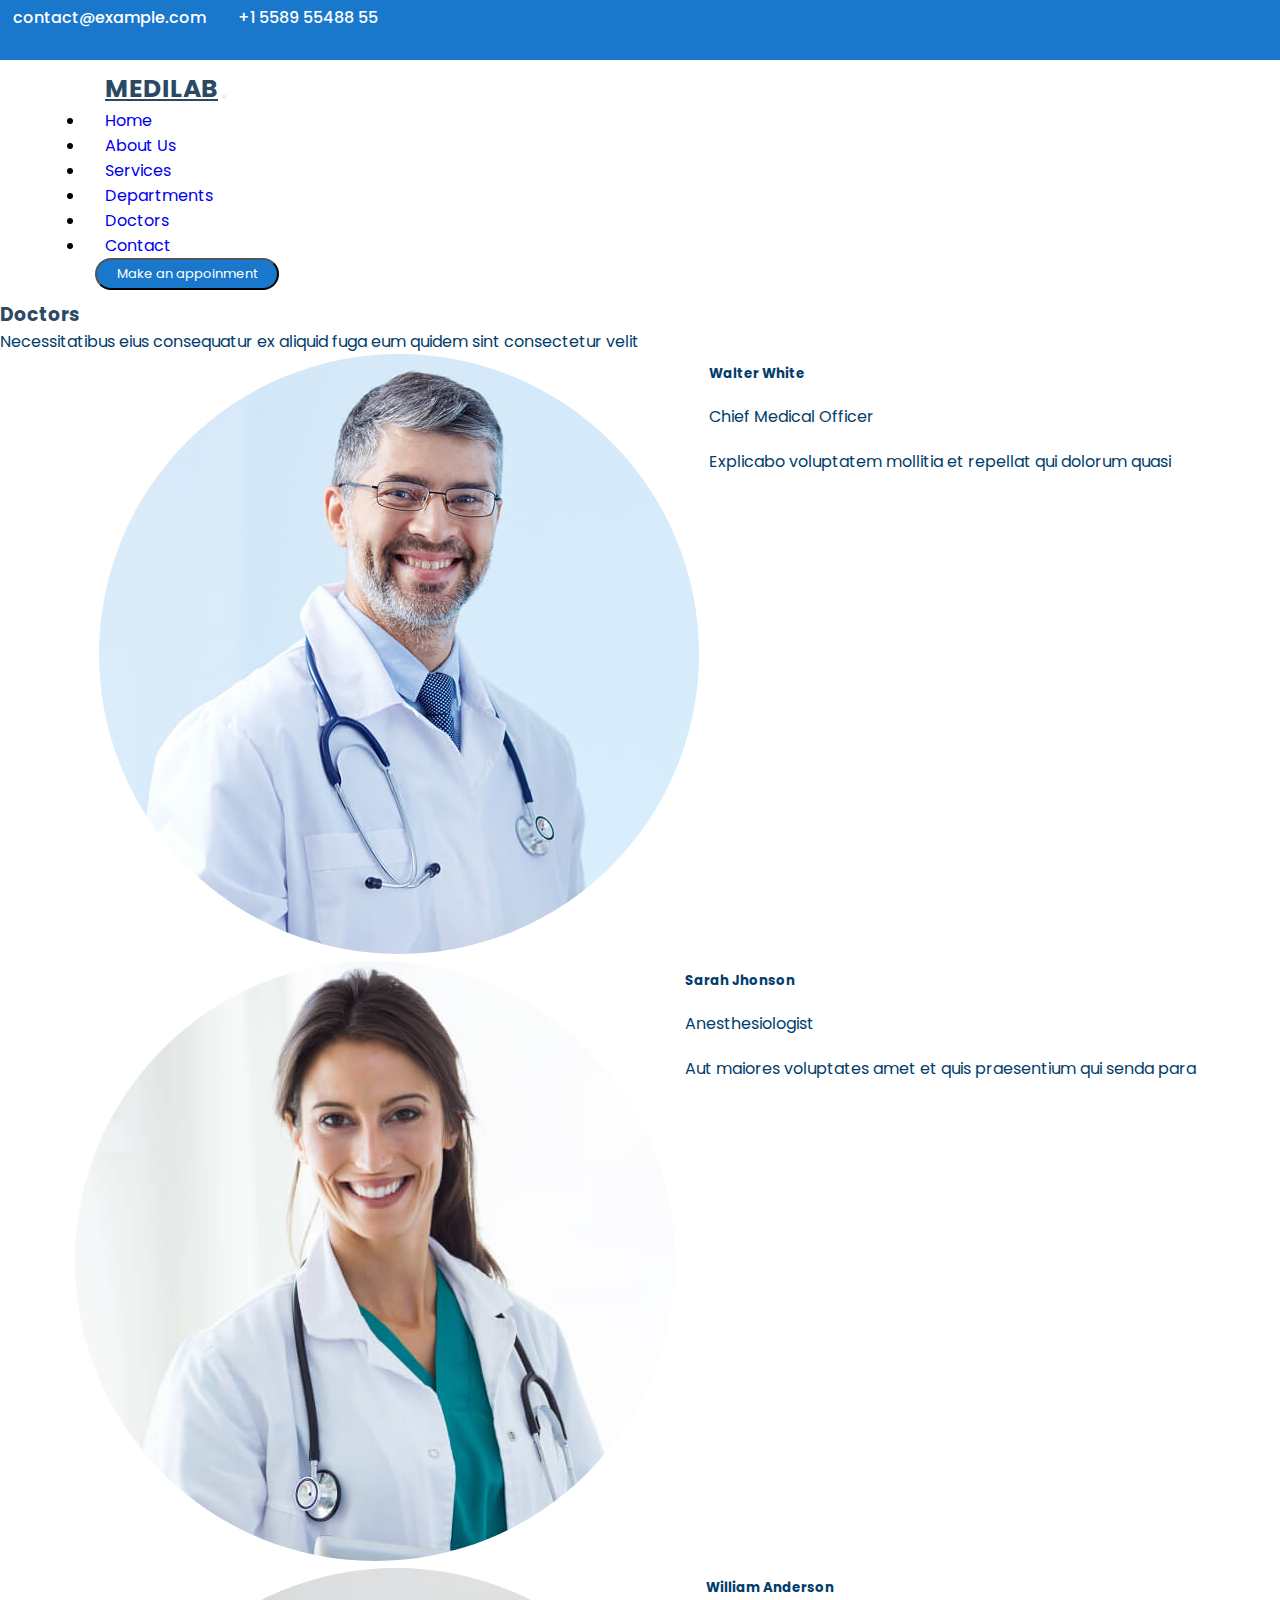
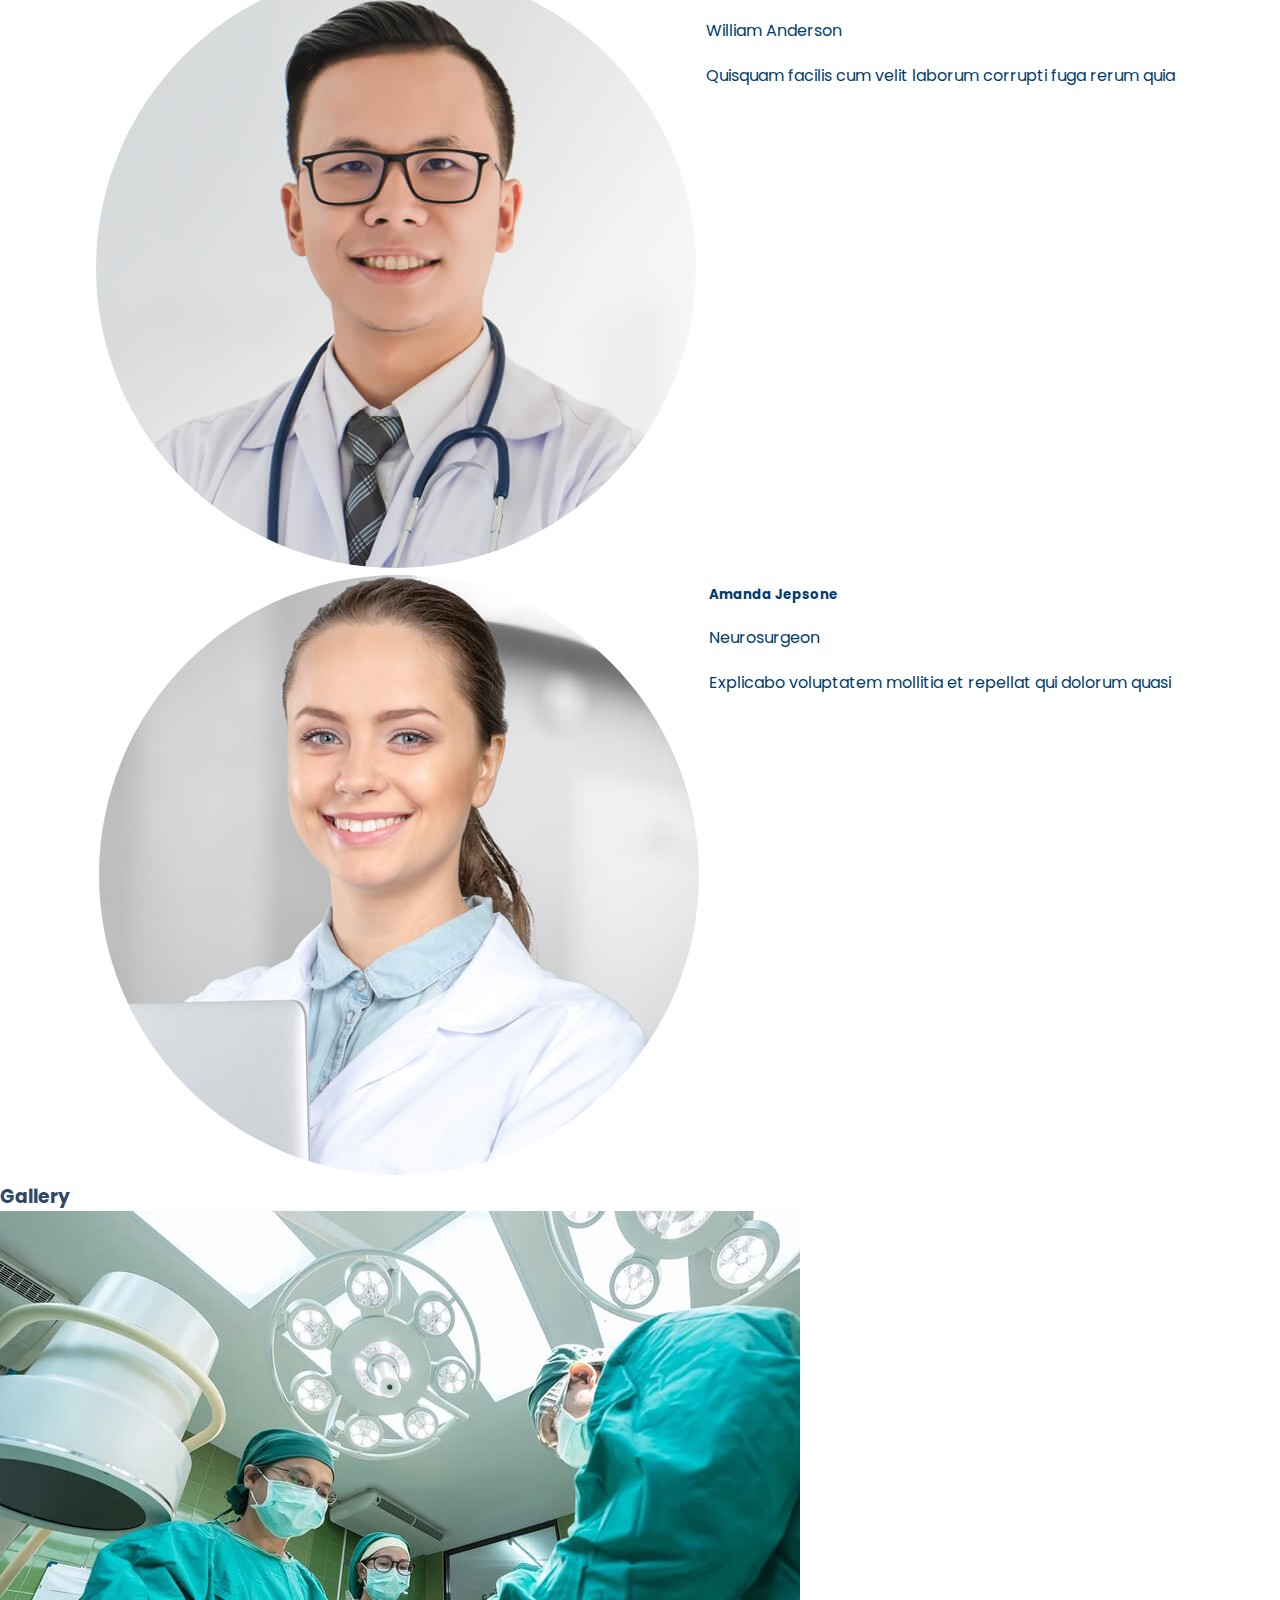
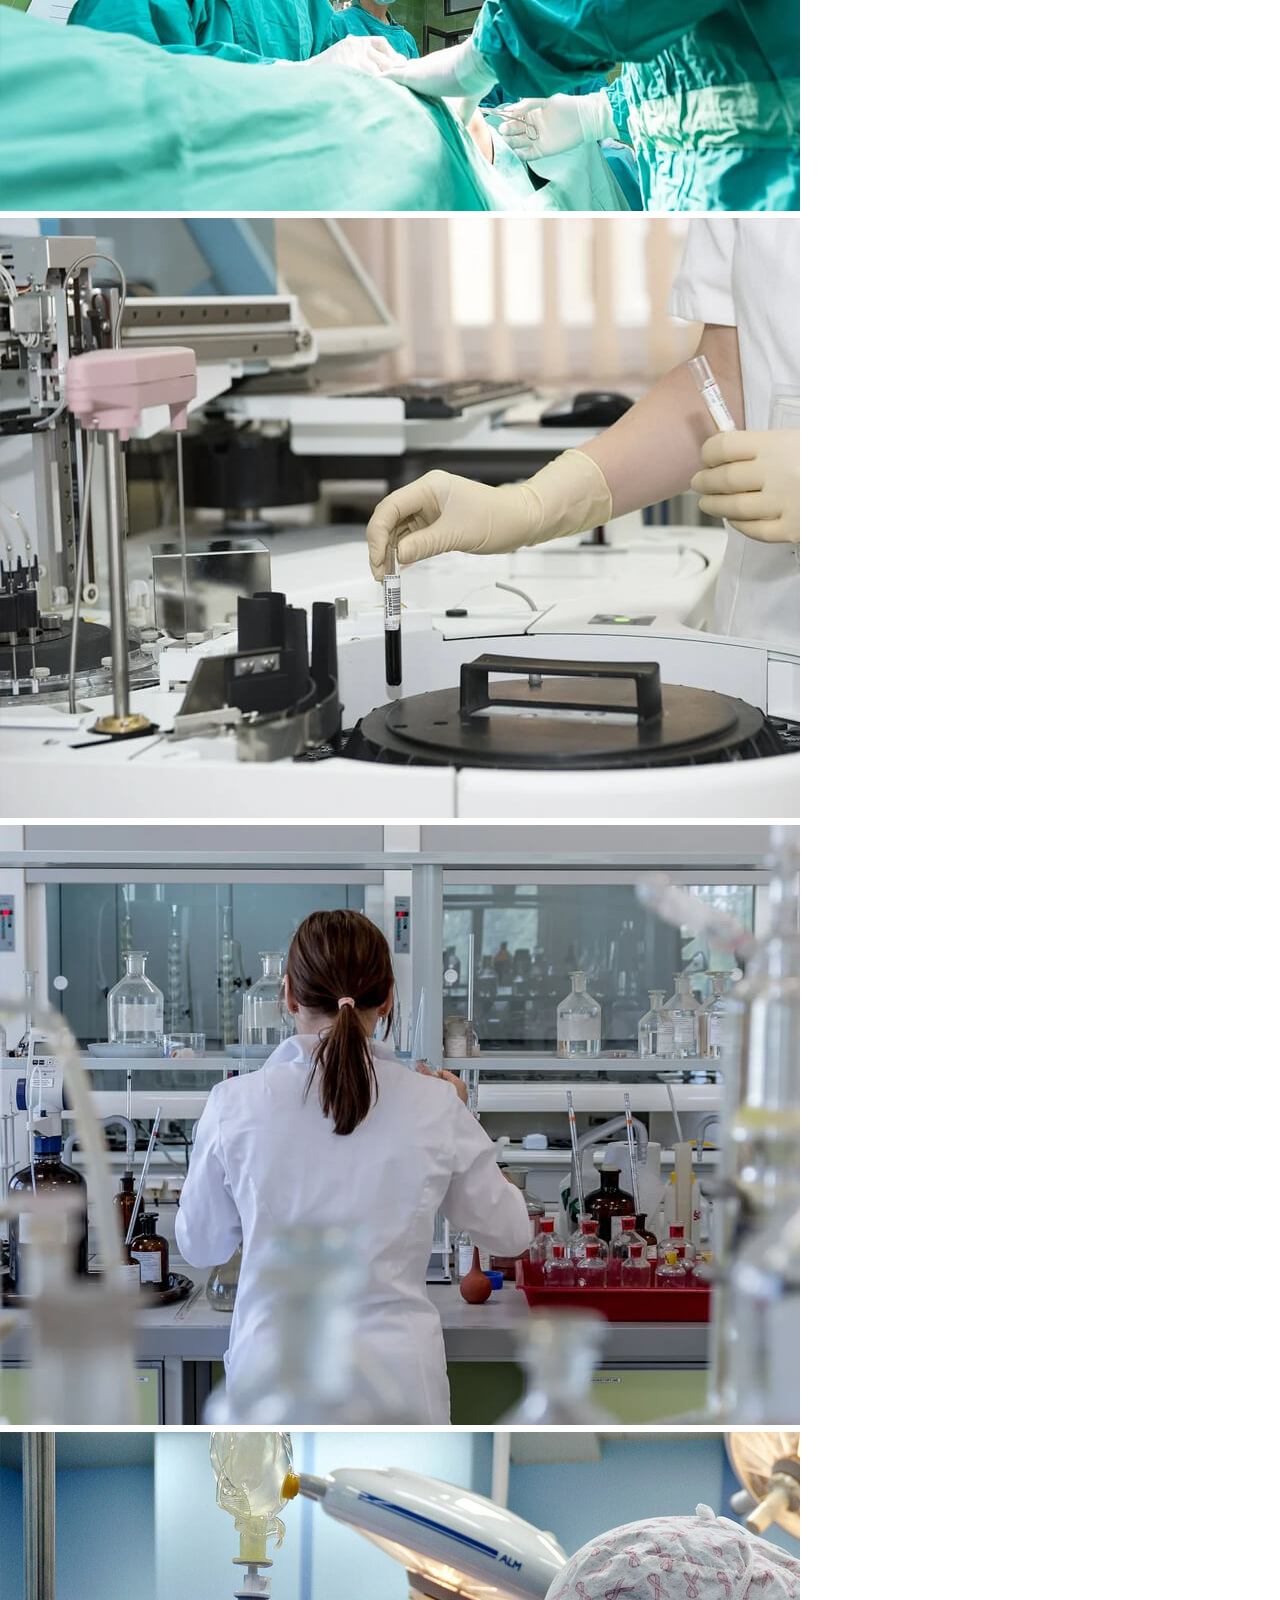
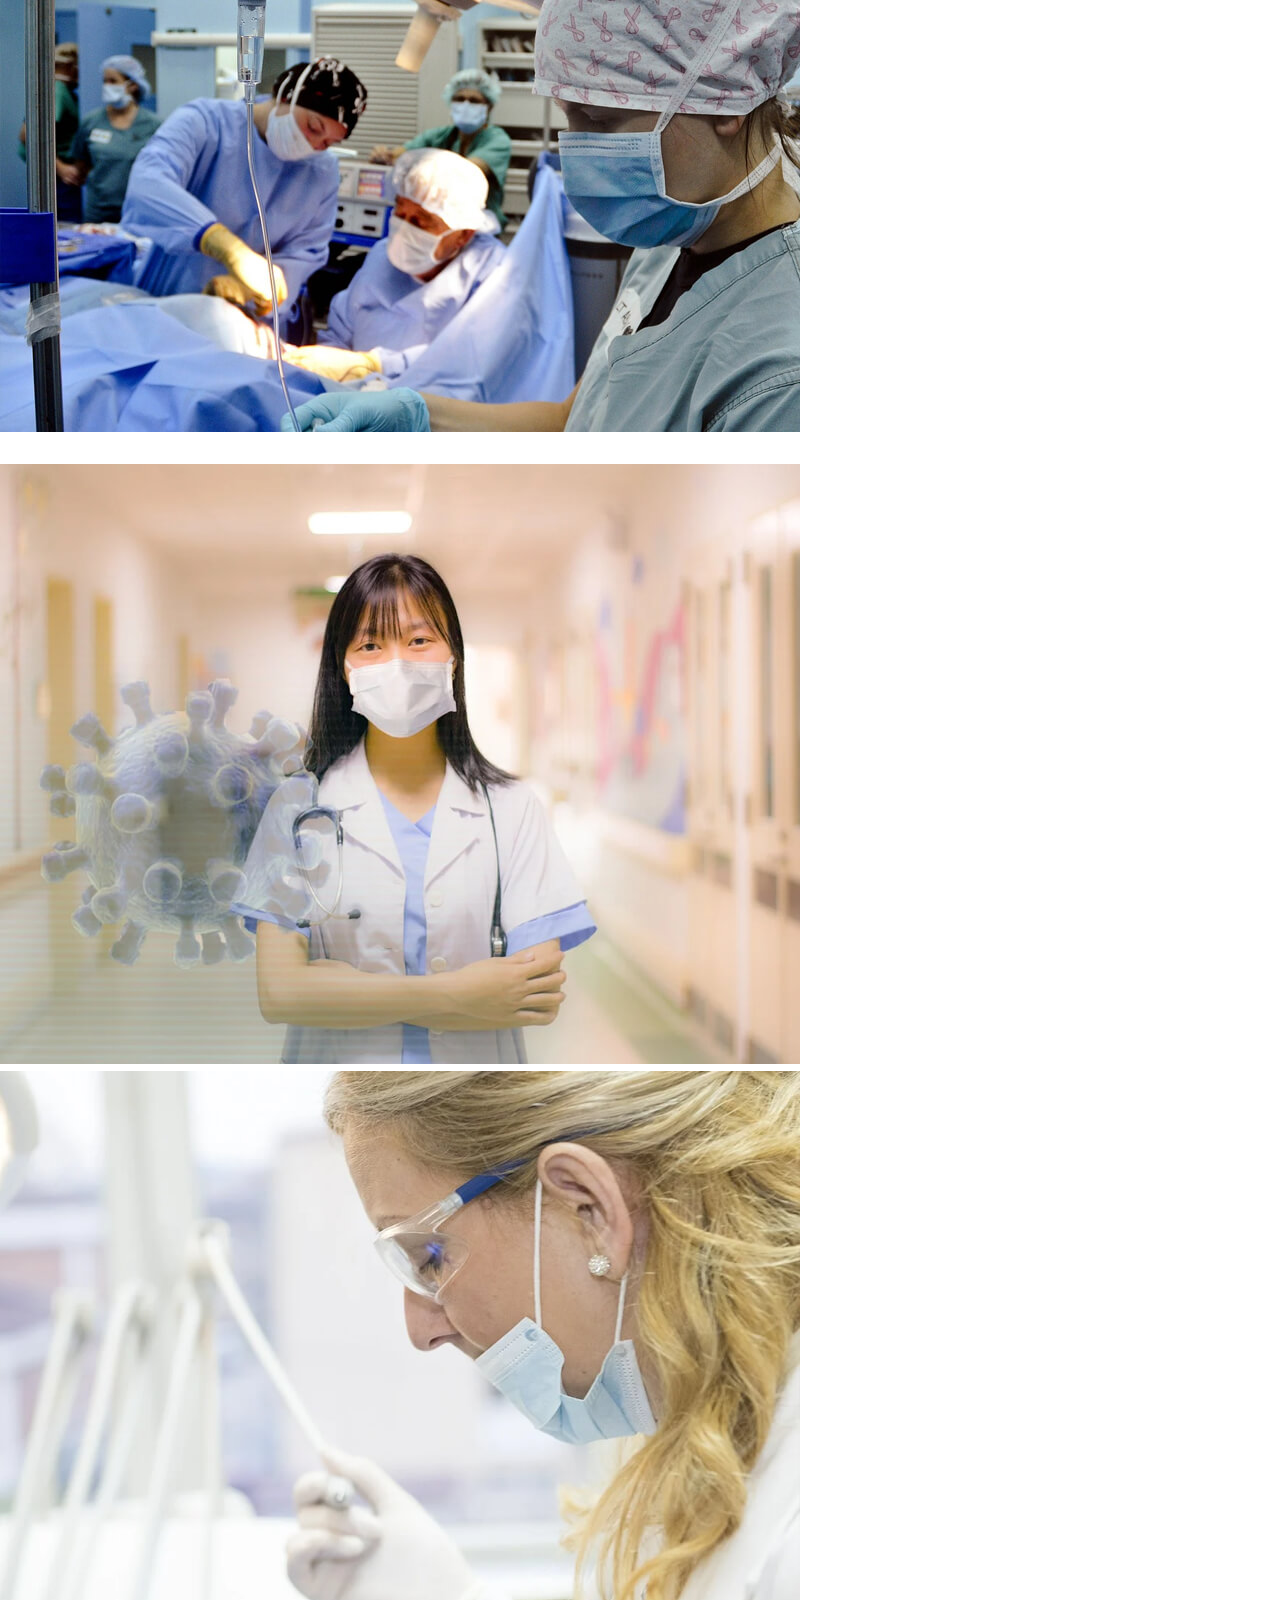
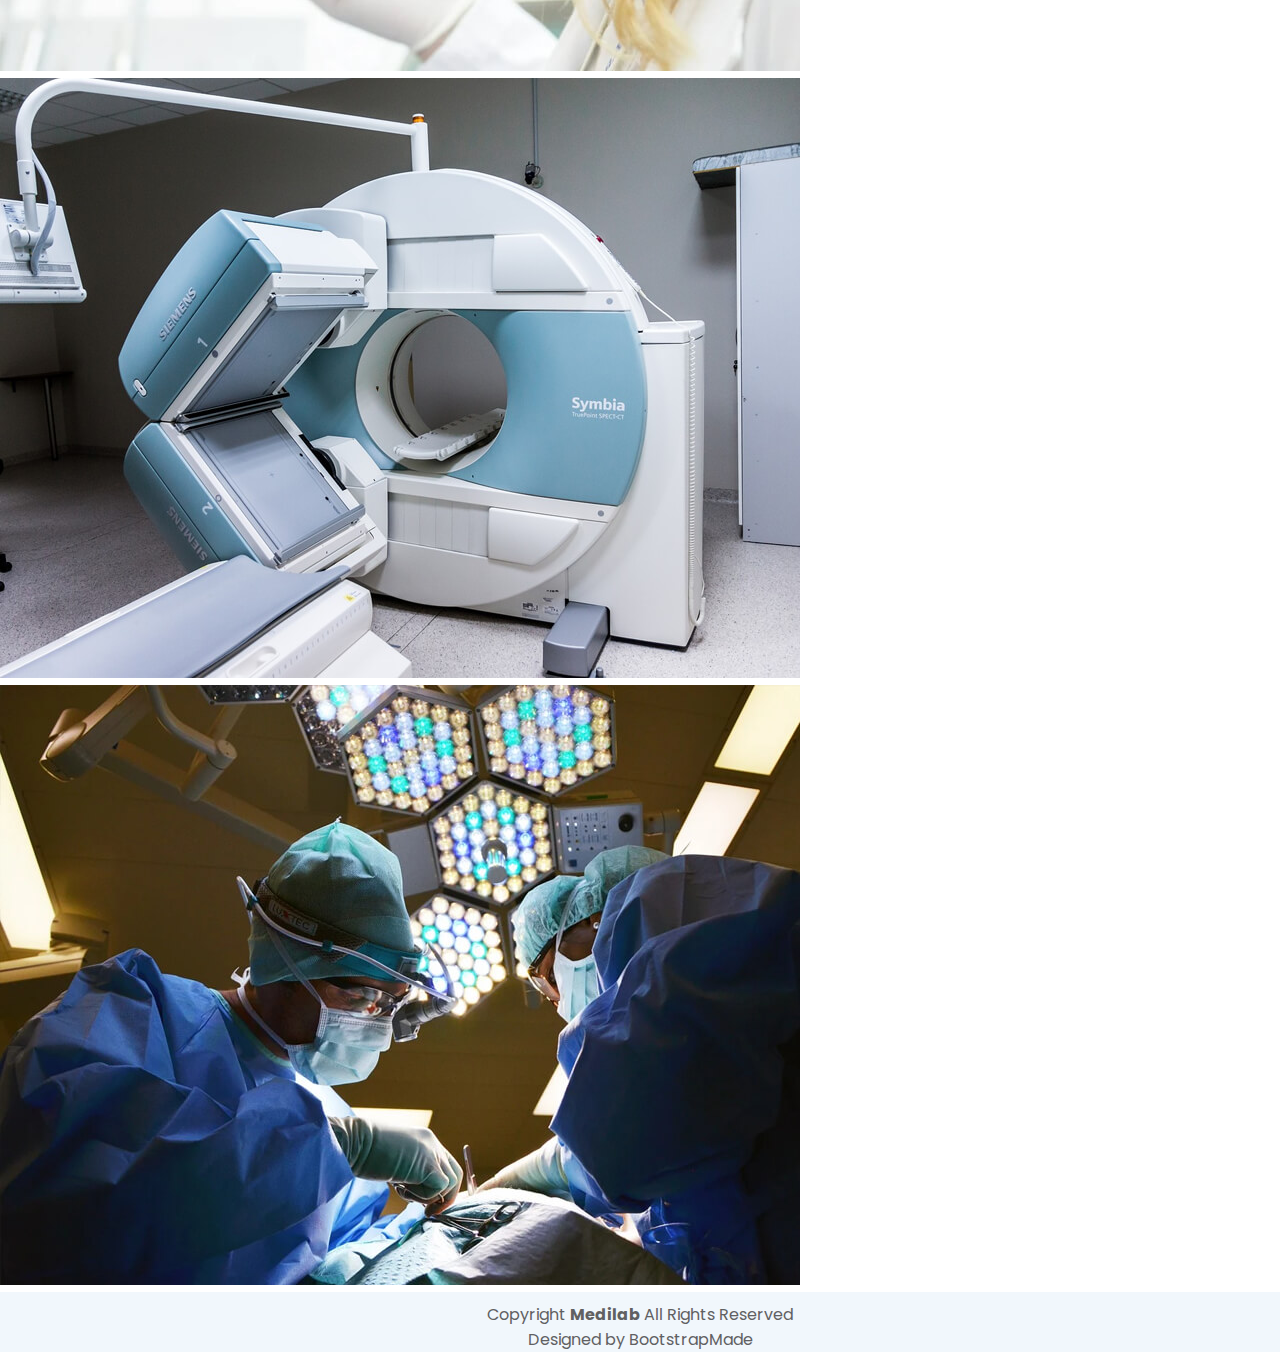
<file: doctors.html>
<!DOCTYPE html>
<html lang="en">
<head>
    <meta charset="UTF-8">
    <meta name="viewport" content="width=device-width, initial-scale=1.0">
    <title>Doctors</title>
    <link rel="stylesheet" href="assets/css/style.css">

     <!-- Bootstrap CDN Link -->
     <link href="https://cdn.jsdelivr.net/npm/bootstrap@5.0.2/dist/css/bootstrap.min.css" rel="stylesheet" integrity="sha384-EVSTQN3/azprG1Anm3QDgpJLIm9Nao0Yz1ztcQTwFspd3yD65VohhpuuCOmLASjC" crossorigin="anonymous">
     <script src="https://cdn.jsdelivr.net/npm/bootstrap@5.0.2/dist/js/bootstrap.bundle.min.js" integrity="sha384-MrcW6ZMFYlzcLA8Nl+NtUVF0sA7MsXsP1UyJoMp4YLEuNSfAP+JcXn/tWtIaxVXM" crossorigin="anonymous"></script>
     <script src="https://cdn.jsdelivr.net/npm/@popperjs/core@2.9.2/dist/umd/popper.min.js" integrity="sha384-IQsoLXl5PILFhosVNubq5LC7Qb9DXgDA9i+tQ8Zj3iwWAwPtgFTxbJ8NT4GN1R8p" crossorigin="anonymous"></script>
     <script src="https://cdn.jsdelivr.net/npm/bootstrap@5.0.2/dist/js/bootstrap.min.js" integrity="sha384-cVKIPhGWiC2Al4u+LWgxfKTRIcfu0JTxR+EQDz/bgldoEyl4H0zUF0QKbrJ0EcQF" crossorigin="anonymous"></script>
      
     <!-- Fonts -->
     <link rel="preconnect" href="https://fonts.googleapis.com">
     <link rel="preconnect" href="https://fonts.gstatic.com" crossorigin>
     <link href="https://fonts.googleapis.com/css2?family=Dosis:wght@200..800&family=Henny+Penny&family=Noto+Sans+KR:wght@100..900&family=Poppins:ital,wght@0,100;0,200;0,300;0,400;0,500;0,600;0,700;0,800;0,900;1,100;1,200;1,300;1,400;1,500;1,600;1,700;1,800;1,900&display=swap" rel="stylesheet">
     <link rel="stylesheet" href="https://cdnjs.cloudflare.com/ajax/libs/font-awesome/6.7.1/css/all.min.css" integrity="sha512-5Hs3dF2AEPkpNAR7UiOHba+lRSJNeM2ECkwxUIxC1Q/FLycGTbNapWXB4tP889k5T5Ju8fs4b1P5z/iB4nMfSQ==" crossorigin="anonymous" referrerpolicy="no-referrer" />

</head>
<body>
    <!-- header top starts -->
    <div class="topbar d-flex align-items-center">
        <div class="container">
            <div class="row justify-content-between">
                <div class="col-6">
                    <div class="d-flex">
                        <div class="contact-info d-flex align-items-center">
                            <i class="fa-regular fa-envelope"></i><a href="">contact@example.com</a>
                            <i class="fa-solid fa-mobile"></i><span>+1 5589 55488 55</span>
                        </div>
                    </div>
                </div>
                <div class="col-6 d-flex justify-content-end">
                    <div class="social-links">
                        <a href="#"  class="twitter"><i class="fa-brands fa-x-twitter"></i></a>
                        <a href="#" class="facebook"><i class="fa-brands fa-facebook"></i></a>
                        <a href="#" class="instagram"><i class="fa-brands fa-instagram"></i></a>
                        <a href="#" class="linkedin"><i class="fa-brands fa-linkedin"></i></a>
                    </div>
                </div>
            </div>
        </div>
    </div>
    
    <!-- header top ends -->
     <!-- header bottom starts -->

        <nav class="navbar navbar-expand-lg navbar-light" id="navbar">
            <div class="container-fluid">
              <a class="navbar-brand d-flex align-items-center me-auto " href="#">MEDILAB</a>
              <button class="navbar-toggler" type="button" data-bs-toggle="collapse" data-bs-target="#navbarSupportedContent" aria-controls="navbarSupportedContent" aria-expanded="false" aria-label="Toggle navigation">
                <span class="navbar-toggler-icon"></span>
              </button>
              <div class="collapse navbar-collapse" id="navbarSupportedContent">
                <ul class="navbar-nav ms-auto ">
                  <li class="nav-item">
                    <a class="nav-link " href="index.html">Home</a>
                  </li>
                  <li class="nav-item">
                    <a class="nav-link" href="aboutus.html">About Us</a>
                  </li>
                  <li class="nav-item">
                    <a class="nav-link" href="services.html">Services</a>
                  </li>
                  <li class="nav-item">
                    <a class="nav-link" href="department.html"> Departments</a>
                  </li>
                  <li class="nav-item">
                    <a class="nav-link active" href="doctors.html">Doctors</a>
                  </li>
                  <li class="nav-item">
                    <a class="nav-link" href="contact.html">Contact </a>
                  </li>
                  <button class="btn signin btn-sm">Make an appoinment</button>
                </ul>
              </div>
            </div>
          </nav>
      
 
    <!-- header bottom ends -->
     <!-- bod starts -->

     <section id="doctor">
      <div class="container">
        <div class="section-title text-center">
          <h3>Doctors</h3>
          <p>Necessitatibus eius consequatur ex aliquid fuga eum quidem sint consectetur velit</p>
        </div>
                      <div class="container" >
                      <div class="row my-3" >
                        <div class="col-lg-6 p-4 my-2 mx-0" id=" cards ">
                          <div class="row align-items-center border">
                            <div class="col-4">
                              <div class="pic"><img src="assets/images/doctors/doctors-1.jpg" class="img-fluid mx-auto d-block" alt="Doctor Walter White"></div>
                            </div> 
                            <div class="col-8">
                              <h5 class="card-title">Walter White</h5>
                              <p class="card-text">Chief Medical Officer</p>
                              <p class="card-text">Explicabo voluptatem mollitia et repellat qui dolorum quasi</p>
                              <div class="icons">

                                <i class="fa-brands fa-facebook"></i>
                                <i class="fa-brands fa-whatsapp"></i>
                                <i class="fa-brands fa-x-twitter"></i>
                                <i class="fa-brands fa-google"></i>

                              </div>
                            </div>
                          </div>
                        </div>
                          <div class="col-lg-6 p-4 my-2">
                            <div class="row align-items-center border" id="bb">
                              <div class="col-4">
                                <div class="pic"><img src="assets/images/doctors/doctors-2.jpg" class="img-fluid mx-auto d-block" alt="Doctor Walter White"></div>
                              </div> 
                              <div class="col-8 " id="card">
                                <h5 class="card-title">Sarah Jhonson</h5>
                                <p class="card-text">Anesthesiologist</p>
                                <p class="card-text">Aut maiores voluptates amet et quis praesentium qui senda para</p>
                                <div class="icons">
    
                                  <i class="fa-brands fa-facebook"></i>
                                  <i class="fa-brands fa-whatsapp"></i>
                                  <i class="fa-brands fa-x-twitter"></i>
                                  <i class="fa-brands fa-google"></i>
    
                                </div>
                              </div>
                            </div>
                          </div>
                        </div>
                        <div class="row my-2">
                          <div class="col-lg-6 p-4 my-2">
                            <div class="row align-items-center border">
                              <div class="col-4">
                                <div class="pic"><img src="assets/images/doctors/doctors-3.jpg" class="img-fluid mx-auto d-block" alt="Doctor Walter White"></div>
                              </div> 
                              <div class="col-8">
                                <h5 class="card-title">William Anderson</h5>
                                <p class="card-text">William Anderson</p>
                                <p class="card-text">Quisquam facilis cum velit laborum corrupti fuga rerum quia</p>
                                <div class="icons">
  
                                  <i class="fa-brands fa-facebook"></i>
                                  <i class="fa-brands fa-whatsapp"></i>
                                  <i class="fa-brands fa-x-twitter"></i>
                                  <i class="fa-brands fa-google"></i>
  
                                  </div>
                                </div>
                              </div>
                            </div>
                            <div class="col-lg-6 p-4 my-2">
                              <div class="row align-items-center border">
                                <div class="col-4">
                                  <div class="pic"><img src="assets/images/doctors/doctors-4.jpg" class="img-fluid mx-auto d-block" alt="Doctor Walter White"></div>
                                </div> 
                                <div class="col-8">
                                  <h5 class="card-title">Amanda Jepsone</h5>
                                  <p class="card-text">Neurosurgeon</p>
                                  <p class="card-text">Explicabo voluptatem mollitia et repellat qui dolorum quasi</p>
                                  <div class="icons">
      
                                    <i class="fa-brands fa-facebook"></i>
                                    <i class="fa-brands fa-whatsapp"></i>
                                    <i class="fa-brands fa-x-twitter"></i>
                                    <i class="fa-brands fa-google"></i>
      
                                  </div>
                                </div>
                              </div>
                            </div>
                          </div>
                          
                      
                   
                  
                      </div>
      
            </div>
                      
        </div>
    </section>
    
   <!-- bod endss -->
    <!-- gallery starts -->

    <div class="container-fluid">
      <div class="h3 align-items-center text-center"><h3>Gallery</h3></div>
    <div class="row"> 
      
      <div class="col-3">

        <div class="gallery-item">
          <a href="assets/images/gallery/gallery-1.jpg" class="glightbox" data-gallery="images-gallery">
            <img src="assets/images/gallery/gallery-1.jpg" alt="" class="img-fluid">
          </a>
        </div>

      </div>
      <div class="col-3">

        <div class="gallery-item">
          <a href="assets/images/gallery/gallery-2.jpg" class="glightbox" data-gallery="images-gallery">
            <img src="assets/images/gallery/gallery-2.jpg" alt="" class="img-fluid">
          </a>
        </div>

      </div>
      <div class="col-3">

        <div class="gallery-item">
          <a href="assets/images/gallery/gallery-3.jpg" class="glightbox" data-gallery="images-gallery">
            <img src="assets/images/gallery/gallery-3.jpg" alt="" class="img-fluid">
          </a>
        </div>

      </div>
      <div class="col-3">

        <div class="gallery-item">
          <a href="assets/images/gallery/gallery-4.jpg" class="glightbox" data-gallery="images-gallery">
            <img src="assets/images/gallery/gallery-4.jpg" alt="" class="img-fluid">
          </a>
        </div>

      </div>

    </div>
    <br>
    <div class="row"> 
      
      <div class="col-3">

        <div class="gallery-item">
          <a href="assets/images/gallery/gallery-5.jpg" class="glightbox" data-gallery="images-gallery">
            <img src="assets/images/gallery/gallery-5.jpg" alt="" class="img-fluid">
          </a>
        </div>

      </div>
      <div class="col-3">

        <div class="gallery-item">
          <a href="assets/images/gallery/gallery-6.jpg" class="glightbox" data-gallery="images-gallery">
            <img src="assets/images/gallery/gallery-6.jpg" alt="" class="img-fluid">
          </a>
        </div>

      </div>
      <div class="col-3">

        <div class="gallery-item">
          <a href="assets/images/gallery/gallery-7.jpg" class="glightbox" data-gallery="images-gallery">
            <img src="assets/images/gallery/gallery-7.jpg" alt="" class="img-fluid">
          </a>
        </div>

      </div>
      <div class="col-3">

        <div class="gallery-item">
          <a href="assets/images/gallery/gallery-8.jpg" class="glightbox" data-gallery="images-gallery">
            <img src="assets/images/gallery/gallery-8.jpg" alt="" class="img-fluid">
          </a>
        </div>

      </div>

    </div>
    
  </div>
    
    
      
     <!-- gallery ends -->
     <footer>
      <div class="container-fluid">
          <div class="copyright ">
              <i class="fa-regular fa-copyright"></i>
              <p>Copyright <strong class="medi">Medilab</strong> All Rights Reserved</p>
              <br>
          </div>    

          <div class="de justify-content-center align-items-center">
              <p>Designed by BootstrapMade</p>
          </div>    
          
      </div>
  </footer>
  
</body>

</html>
</file>
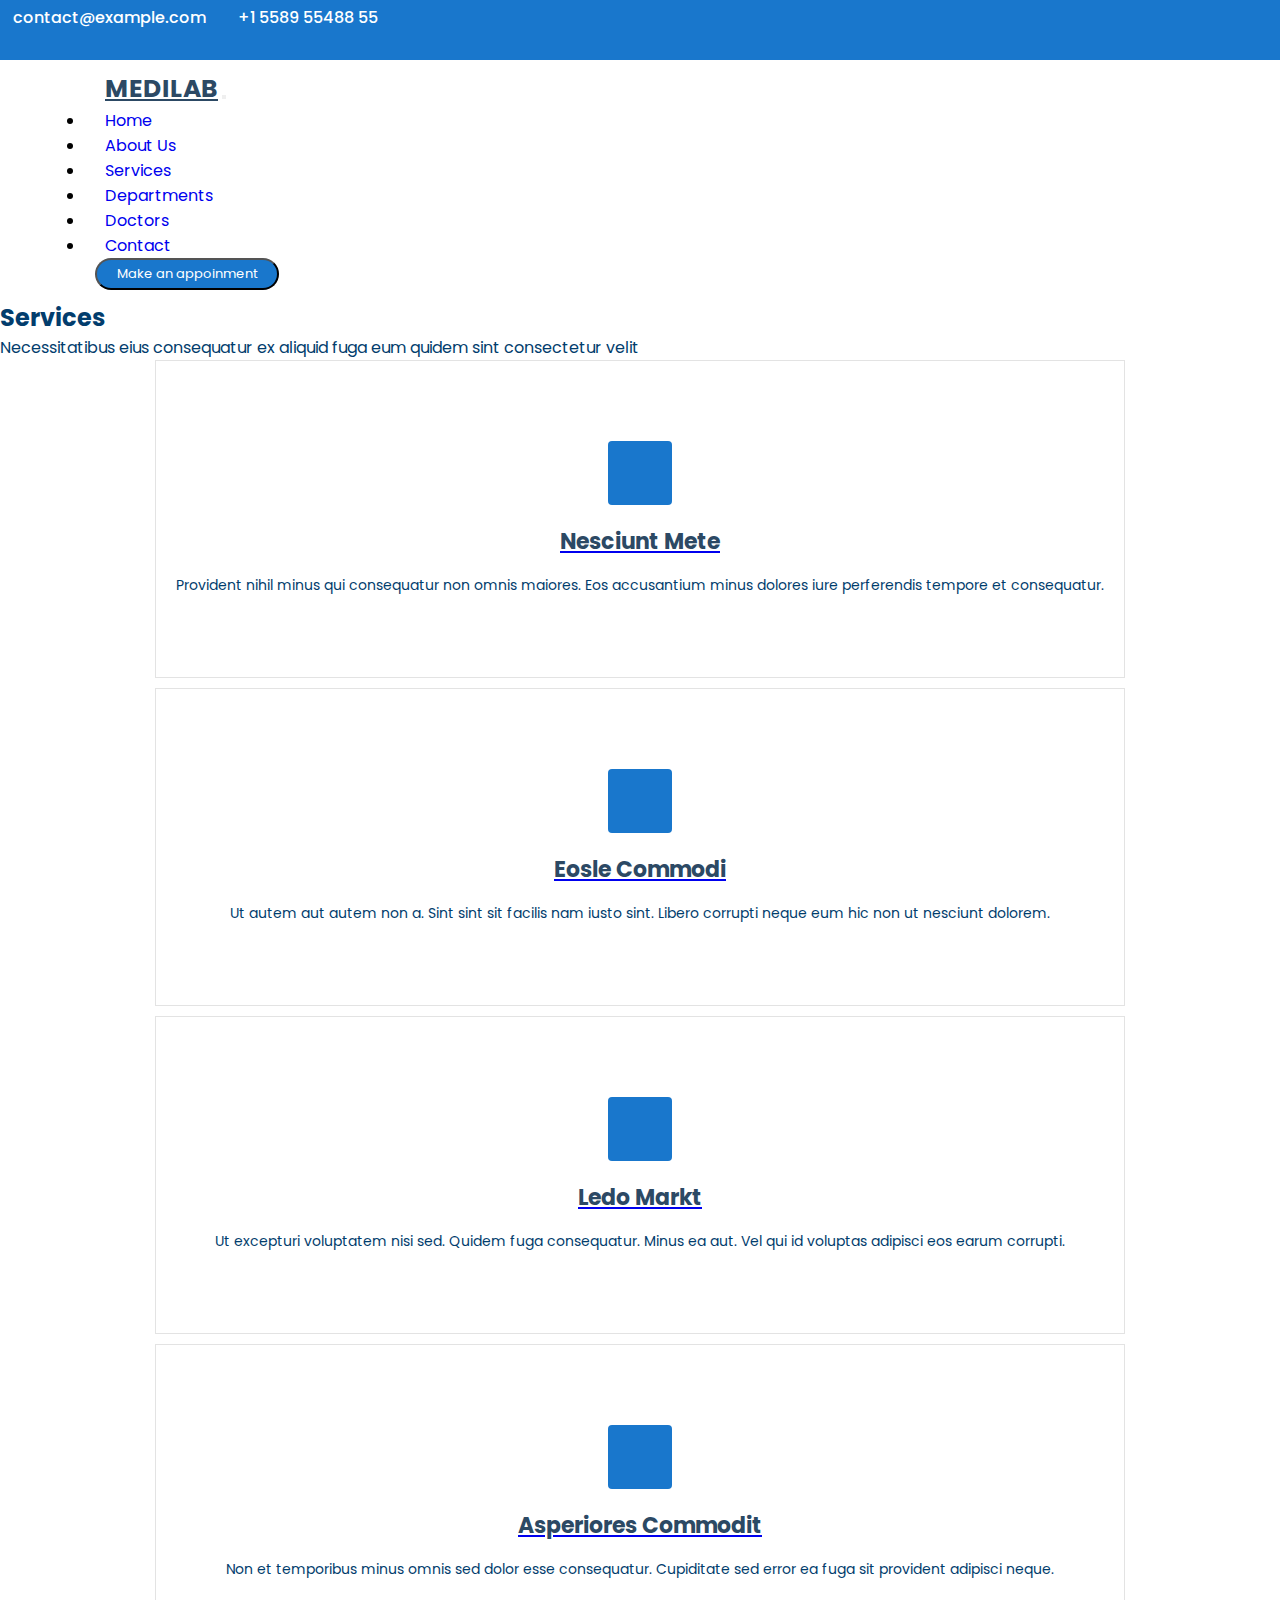
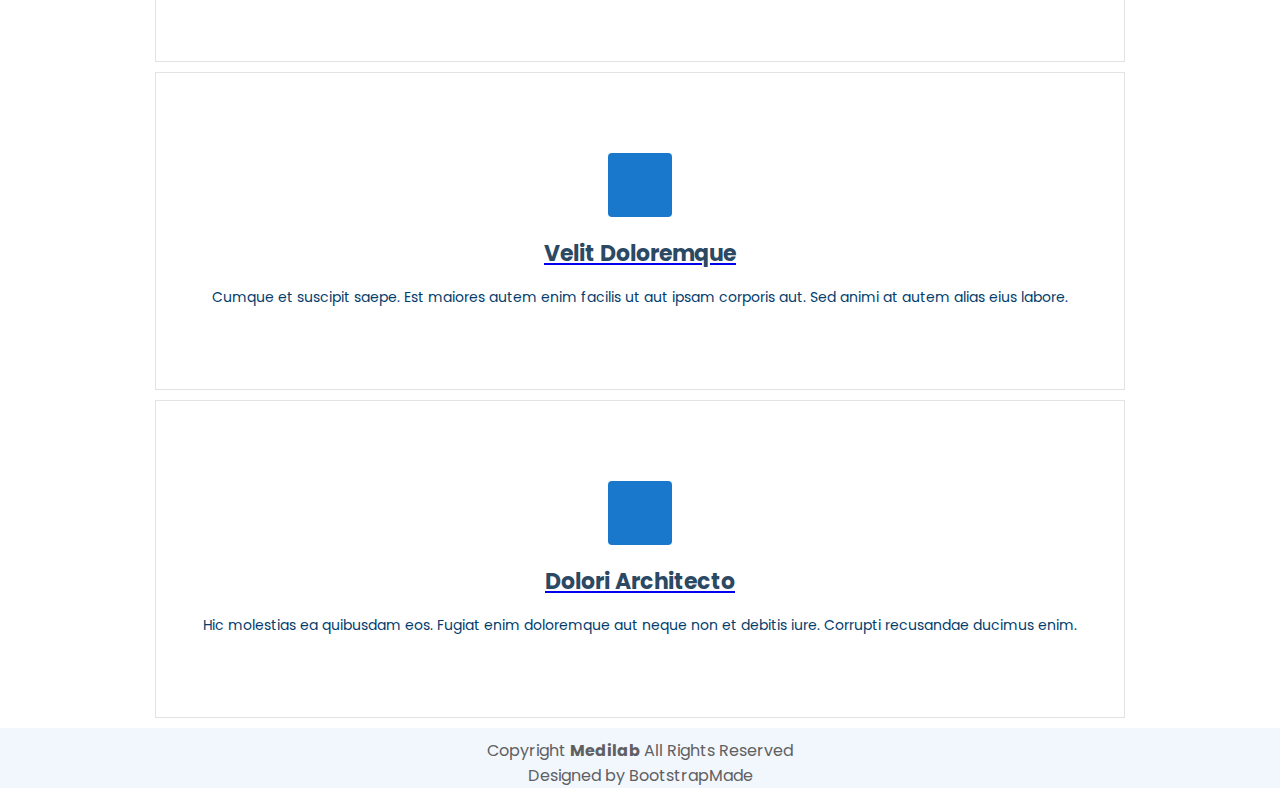
<file: services.html>
<!DOCTYPE html>
<html lang="en">
<head>
    <meta charset="UTF-8">
    <meta name="viewport" content="width=device-width, initial-scale=1.0">
    <title>Service</title>
    <link rel="stylesheet" href="assets/css/style.css">

     <!-- Bootstrap CDN Link -->
     <link href="https://cdn.jsdelivr.net/npm/bootstrap@5.0.2/dist/css/bootstrap.min.css" rel="stylesheet" integrity="sha384-EVSTQN3/azprG1Anm3QDgpJLIm9Nao0Yz1ztcQTwFspd3yD65VohhpuuCOmLASjC" crossorigin="anonymous">
     <script src="https://cdn.jsdelivr.net/npm/bootstrap@5.0.2/dist/js/bootstrap.bundle.min.js" integrity="sha384-MrcW6ZMFYlzcLA8Nl+NtUVF0sA7MsXsP1UyJoMp4YLEuNSfAP+JcXn/tWtIaxVXM" crossorigin="anonymous"></script>
     <script src="https://cdn.jsdelivr.net/npm/@popperjs/core@2.9.2/dist/umd/popper.min.js" integrity="sha384-IQsoLXl5PILFhosVNubq5LC7Qb9DXgDA9i+tQ8Zj3iwWAwPtgFTxbJ8NT4GN1R8p" crossorigin="anonymous"></script>
     <script src="https://cdn.jsdelivr.net/npm/bootstrap@5.0.2/dist/js/bootstrap.min.js" integrity="sha384-cVKIPhGWiC2Al4u+LWgxfKTRIcfu0JTxR+EQDz/bgldoEyl4H0zUF0QKbrJ0EcQF" crossorigin="anonymous"></script>
      
     <!-- Fonts -->
     <link rel="preconnect" href="https://fonts.googleapis.com">
     <link rel="preconnect" href="https://fonts.gstatic.com" crossorigin>
     <link href="https://fonts.googleapis.com/css2?family=Dosis:wght@200..800&family=Henny+Penny&family=Noto+Sans+KR:wght@100..900&family=Poppins:ital,wght@0,100;0,200;0,300;0,400;0,500;0,600;0,700;0,800;0,900;1,100;1,200;1,300;1,400;1,500;1,600;1,700;1,800;1,900&display=swap" rel="stylesheet">
     <link rel="stylesheet" href="https://cdnjs.cloudflare.com/ajax/libs/font-awesome/6.7.1/css/all.min.css" integrity="sha512-5Hs3dF2AEPkpNAR7UiOHba+lRSJNeM2ECkwxUIxC1Q/FLycGTbNapWXB4tP889k5T5Ju8fs4b1P5z/iB4nMfSQ==" crossorigin="anonymous" referrerpolicy="no-referrer" />

</head>
<body>
    <!-- header top starts -->
    <div class="topbar d-flex align-items-center">
        <div class="container">
            <div class="row justify-content-between">
                <div class="col-6">
                    <div class="d-flex">
                        <div class="contact-info d-flex align-items-center">
                            <i class="fa-regular fa-envelope"></i><a href="">contact@example.com</a>
                            <i class="fa-solid fa-mobile"></i><span>+1 5589 55488 55</span>
                        </div>
                    </div>
                </div>
                <div class="col-6 d-flex justify-content-end">
                    <div class="social-links">
                        <a href="#"  class="twitter"><i class="fa-brands fa-x-twitter"></i></a>
                        <a href="#" class="facebook"><i class="fa-brands fa-facebook"></i></a>
                        <a href="#" class="instagram"><i class="fa-brands fa-instagram"></i></a>
                        <a href="#" class="linkedin"><i class="fa-brands fa-linkedin"></i></a>
                    </div>
                </div>
            </div>
        </div>
    </div>
    
    <!-- header top ends -->
     <!-- header bottom starts -->

        <nav class="navbar navbar-expand-lg navbar-light" id="navbar">
            <div class="container-fluid">
              <a class="navbar-brand d-flex align-items-center me-auto " href="#">MEDILAB</a>
              <button class="navbar-toggler" type="button" data-bs-toggle="collapse" data-bs-target="#navbarSupportedContent" aria-controls="navbarSupportedContent" aria-expanded="false" aria-label="Toggle navigation">
                <span class="navbar-toggler-icon"></span>
              </button>
              <div class="collapse navbar-collapse" id="navbarSupportedContent">
                <ul class="navbar-nav ms-auto ">
                  <li class="nav-item">
                    <a class="nav-link active" href="index.html">Home</a>
                  </li>
                  <li class="nav-item">
                    <a class="nav-link" href="aboutus.html">About Us</a>
                  </li>
                  <li class="nav-item">
                    <a class="nav-link " href="services.html">Services</a>
                  </li>
                  <li class="nav-item">
                    <a class="nav-link" href="department.html"> Departments</a>
                  </li>
                  <li class="nav-item">
                    <a class="nav-link" href="doctors.html">Doctors</a>
                  </li>
                  <li class="nav-item">
                    <a class="nav-link" href="contact.html">Contact </a>
                  </li>
                  <button class="btn signin btn-sm">Make an appoinment</button>
                </ul>
              </div>
            </div>
          </nav>
      
 
    <!-- header bottom ends -->
    <!-- home starts -->
    

      <!-- Centered Section Title -->
      <div class="container text-center section-title" data-aos="fade-up">
        <h2>Services</h2>
        <p>Necessitatibus eius consequatur ex aliquid fuga eum quidem sint consectetur velit</p>
      </div>
      <!-- End Section Title -->
    
      <!-- Full-Width Service Rows -->
      <section id="services" class="services section">
        <div class="container-fluid px-5">
          <div class="row ">
            <div class="col-lg-4 col-md-6 mb-4" data-aos="fade-up" data-aos-delay="400">
              <div class="service-item position-relative">
                <div class="icon">
                  <i class="fas fa-heartbeat"></i>
                </div>
                <a href="#" class="stretched-link">
                  <h3>Nesciunt Mete</h3>
                </a>
                <p>Provident nihil minus qui consequatur non omnis maiores. Eos accusantium minus dolores iure perferendis tempore et consequatur.</p>
              </div>
            </div>
      
            <div class="col-lg-4 col-md-6 mb-4" data-aos="fade-up" data-aos-delay="200">
              <div class="service-item position-relative">
                <div class="icon">
                  <i class="fas fa-pills"></i>
                </div>
                <a href="#" class="stretched-link">
                  <h3>Eosle Commodi</h3>
                </a>
                <p>Ut autem aut autem non a. Sint sint sit facilis nam iusto sint. Libero corrupti neque eum hic non ut nesciunt dolorem.</p>
              </div>
            </div>
      
            <div class="col-lg-4 col-md-6 mb-4" data-aos="fade-up" data-aos-delay="300">
              <div class="service-item position-relative">
                <div class="icon">
                  <i class="fas fa-hospital-user"></i>
                </div>
                <a href="#" class="stretched-link">
                  <h3>Ledo Markt</h3>
                </a>
                <p>Ut excepturi voluptatem nisi sed. Quidem fuga consequatur. Minus ea aut. Vel qui id voluptas adipisci eos earum corrupti.</p>
              </div>
            </div>
          </div> <!-- End First Row -->
      
          <div class="row ">
            <div class="col-lg-4 col-md-6 mb-4" data-aos="fade-up" data-aos-delay="400">
              <div class="service-item position-relative">
                <div class="icon">
                  <i class="fas fa-dna"></i>
                </div>
                <a href="#" class="stretched-link">
                  <h3>Asperiores Commodit</h3>
                </a>
                <p>Non et temporibus minus omnis sed dolor esse consequatur. Cupiditate sed error ea fuga sit provident adipisci neque.</p>
              </div>
            </div>
      
            <div class="col-lg-4 col-md-6 mb-4" data-aos="fade-up" data-aos-delay="500">
              <div class="service-item position-relative">
                <div class="icon">
                  <i class="fas fa-wheelchair"></i>
                </div>
                <a href="#" class="stretched-link">
                  <h3>Velit Doloremque</h3>
                </a>
                <p>Cumque et suscipit saepe. Est maiores autem enim facilis ut aut ipsam corporis aut. Sed animi at autem alias eius labore.</p>
              </div>
            </div>
      
            <div class="col-lg-4 col-md-6 mb-4" data-aos="fade-up" data-aos-delay="600">
              <div class="service-item position-relative">
                <div class="icon">
                  <i class="fas fa-notes-medical"></i>
                </div>
                <a href="#" class="stretched-link">
                  <h3>Dolori Architecto</h3>
                </a>
                <p>Hic molestias ea quibusdam eos. Fugiat enim doloremque aut neque non et debitis iure. Corrupti recusandae ducimus enim.</p>
              </div>
            </div>
          </div> <!-- End Second Row -->
        </div>
      </section>
      

     <!-- home ends -->
     <footer>
      <div class="container-fluid">
          <div class="copyright ">
              <i class="fa-regular fa-copyright"></i>
              <p>Copyright <strong class="medi">Medilab</strong> All Rights Reserved</p>
              <br>
          </div>    

          <div class="de justify-content-center align-items-center">
              <p>Designed by BootstrapMade</p>
          </div>    
          
      </div>
  </footer>
  
</body>

</html>
</file>
<file: assets/css/style.css>
h1
{
 
        font-size: 30px;
        margin: 0;
        font-weight: 700;
        color: var(--heading-color);
        font-family: "Poppins", sans-serif;
        line-height: 1.2;
        color:#2c4964 !important;
        padding: 0px !important;
        float: left !important;
    
    
}

.poppins-thin {
    font-family: "Poppins", sans-serif;
    font-weight: 100;
    font-style: normal;
    color:#2c4964 !important;
  }

#navbarSupportedContent a{
    text-decoration: none;
    padding: 10px 20px !important;
}  
#navbarSupportedContent a:hover{
    border-bottom: 2px solid #023d6d;
}
.button
{
    border-radius:17px !important;
    background-color: #1977cc;
    color: white;
    font-size: 14px;
    padding: 8px 25px;
    margin: 0 0 0 30px;
    border-radius: 50px;
    transition: 0.3s;
}
.navbar-brand .logo h1{
    font-size: 30px;
  margin: 0 !important;
  font-weight: 700;
}

/* setting starts*/

*
{
    margin: 0;
    padding: 0;
    box-sizing:border-box;
    font-family: "Poppins", serif;
}

section
{
    width:100%;
    min-height: 100vh;
    display: flex;
    justify-content: center;
    align-items: center;

}

/* setting ends*/

/* nav starts */
.topbar {
    background: #1977cc; 
    padding: 5px !important;
}

.contact-info i {
    margin-right: 8px;
    color: #ffffff !important;

}

.contact-info a,
.contact-info span {
    margin-right: 20px;
    color: #ffffff !important;
    text-decoration: none;
    font-size:medium;
    font-weight: 450;
}

.social-links a {
    margin-left: 10px;
    color: #aeacacb0 !important;
    text-decoration: none;
}

.social-links a:hover {
    color: #007bff;
}

#navbar
{
    position:sticky;
    top:0;
    left:0;
    z-index:100;
    padding: 10px 85px;
    background:white;
    display: flex;
    justify-content: space-between;
    align-items: center;
    margin: 0px !important;
    width: 100%;
}

.navbar .navbar-brand
{
    font-size:25px;
    font-weight: bold;
    color: #2c4964!important;
    margin-left:20px;
}

.signin
{
    border-radius: 75px !important;
    background-color: #1977cc !important;
    font-size: small !important;
    color:white !important;
    padding:4px 20px;
    margin-left: 10px;
    
}
/* nav ends */
/* index starts */
#hero
{
    width: 100%;
    min-height: 88vh;
    padding: 80px 0;
    display: flex;
    align-items: center;
    justify-content: center;
    position: relative;
    overflow:hidden;
}

#hero img
{
    position:absolute;
    display:block;
    width: 100%;
    height: 100%;
    object-fit: cover !important;
    z-index: -1 !important;
    inset: 0;
}

#hero .container
{
    z-index: 3;
}

#hero h2
{
    margin: 0;
    padding:0;
    font-size:48px;
    font-weight: 700;
    color:#2c4964;
}

#hero p
{   margin: 0;
    font-size:20px;
}
/* index ends */

/*card starts*/

#home
{
    width: 100%;
    min-height: 88vh;
    padding: 80px 0;
    display: flex;
    align-items: center;
    justify-content: center;
    position: relative;
    overflow: hidden;
}

#home img
{
    position: absolute;
    inset: 0;
    display: block;
    width: 100%;
    height: 100%;
    object-fit:cover;
    z-index: 1;
}

#home .container
{
    z-index:3;
}

#home h2
{
    margin:0;
    padding: 0;
    font-size: 48px;
    font-weight: 700;
    color:#2c4964
}

#home p
{
    margin:0;
    font-size: 20px;
}


/*card starts*/

.row.mt
{
    margin-top: 80px !important;
}
.card 
{
    box-shadow: 0 4px 6px rgba(0, 0, 0, 0.1);
    transition: transform 0.3s ease, box-shadow 0.3s ease;
    margin-top: 20px;
    background: rgb(25,119,204) !important;
    color:#fff !important;
}
  
.card:hover
{
    transform: translateY(-5px);
    box-shadow: 0 6px 12px rgba(0, 0, 0, 0.2);
}
  
.card-title
{
    font-weight: bold;
    font-size: 400;
    padding:10px;
}

.card-text
{
    padding:10px;
    font-weight: normal;
    font-size: medium !important;
}
  

.btn-more
{
    background: #4792d6 !important;
    border-radius: 80px !important;
    padding: 15px;
    color:#fff !important;
    margin-left: -15px;
}

.btn-more:hover
{
    background: #fff !important;
    color:#4792d6 !important;
}

/*small card starts*/

.card-small
{
    background: #ffffffc6 !important;
    border-radius: 10px;
    margin-top: 63px;
}

.custom-h5
{
    color:#324e68 !important;
    padding:15px !important;
    margin-top: 8px;
}

.custom-p
{
    color:#949496 !important;
    margin-top: 25px;
}
/*small card ends*/ 
/*card ends*/

/* index ends */

/* footer starts */
.copyright {
    display: flex !important;
    align-items: center; /* Vertically aligns items within the flex container */
    justify-content: center; /* Centers the content horizontally */
    text-align: center !important;
    background-color: #F1F7FC;
}

.copyright i, .copyright p {
    color:#606062;
    padding-top: 10px;
    margin: 0; /* Removes default margins that might push elements apart */
}

.copyright > span {
    text-decoration: solid !important; /* Use 'none' instead of 'solid' for no text decoration */
}
.copyright > strong
{
    color: #023d6d !important;
}
.de {
    display: flex !important;
    align-items: center; /* Vertically aligns items within the flex container */
    justify-content: center; /* Centers the content horizontally */
    text-align: center !important;
    background-color: #F1F7FC;
}
.de p {
    color:#606062;
    margin: 0; /* Removes default margins that might push elements apart */
}
/* footer ends */
/* aboutus starts */
.section-padding{
    padding:60px;
}
.content
{
   padding-left: 20px !important;
   align-items: stretch !important;
   
}
h3
{
    font-family: "Poppins", sans-serif;
    font-style: normal;
    color:#2c4964 !important;
    font-weight: bold !important;
}
.content ul {
    list-style: none;
    padding: 0 !important;
  }
  
  .content ul li {
    display: flex !important;
    align-items: flex-start !important;
    margin-top: 40px;
  }
  
  .content ul i {
    flex-shrink: 0;
    font-size: 48px;
    color: var(--accent-color);
    margin-right: 20px;
    color:#4792d6;
  }
  
  .content ul h5 {
    font-size: 18px;
    font-weight: 700;
    color:#2c4964 !important;
  }
  
  .content ul p {
    font-size: 15px;
    color:#2c4964 !important;
  }
  #about .row {
    display: flex;
    align-items: stretch;
  }
  /* aboutus ends */
  /* stats start */
#stats
{
    
    min-height: 25vh;
    margin-bottom: 50px;
}
.stats i 
{
    color: #ffffff;
    background-color: #1977cc;
    box-shadow: 0px 2px 25px rgba(0, 0, 0, 0.1);
    width: 54px;
    height: 54px;
    font-size: 24px;
    border-radius: 50px;
    border: 2px solid  #ffffff;
    display: inline-flex;
    align-items: center;
    justify-content: center;
    position: relative;
    z-index: 1;
}
  
.stats .stats-item
{
    background-color: #ffffff;
    margin-top: -27px;
    padding: 30px 30px 25px 30px;
    width: 100%;
    position: relative;
    text-align: center;
    box-shadow: 0px 2px 35px rgba(0, 0, 0, 0.1);
    border-radius: 4px;
    z-index: 0;
}
  
.stats .stats-item span
{
    font-size: 32px;
    display: block;
    margin: 10px 0;
    font-weight: 700;
    color: #2c4964;
}
  
.stats .stats-item p
{
    padding: 0;
    margin: 0;
    font-family: Poppins,sans-serif;
    font-size: 16px;
}
 /* stats ends */  


  #accordionExample
  {
    padding: 50px 100px;
  }
  .accordion-item {
    margin-bottom: 15px; 
    font-family: "Poppins", sans-serif;
  }
  
  .accordion-button {
    background-color: #fff;
    font-size: 16px;
    font-weight: bold;
  }
  
  .accordion-button:hover {
    background-color: #1977cc;
    color: #fff; 
  }
  
  .accordion-body {
    font-family: "Poppins", sans-serif;
    font-size: 14px; 
    line-height: 1.5; 
  }

  /* doctors starts  */
  #doctor .row {
    display: flex;
    flex-wrap: wrap;
    justify-content: center !important;
}

#doctor .card {
    border: 1px solid #ccc;
    border-radius: 10px;
    box-shadow: 0 2px 5px rgba(0, 0, 0, 0.1);
    margin-bottom: 20px;
    background: #ffffff !important;
    display: flex;
    flex-direction: column;
    width: auto;
}

#doctor .card-body h5
{
    color:#324e68;
}

#doctor .card-body p
{
    color:#444444;
}
#doctor .card-body  img {
    width: 150px;
    border-top-left-radius: 10px;
    border-top-right-radius: 10px;
    border-radius: 100%;
    flex-shrink: 0;
    overflow: hidden;
    justify-content: center !important;
    align-items: center !important;
    flex-direction: column !important;
    margin-top: 35px;
    float:left;
}

#doctor .card-body {
    padding-top: 0px;
    margin-left: 80px;
    align-items: center;
    justify-content: center;
    margin-top: 0px;
}
.gallery-items
{
    margin: 10px !important;
} 
.gallery .gallery-item {
    overflow: hidden;
    border-right: 3px solid var(--background-color);
    border-bottom: 3px solid var(--background-color);
  }
  
  .gallery .gallery-item img {
    transition: all ease-in-out 0.4s;
  }
  
  .gallery .gallery-item:hover img {
    transform: scale(1.1);
  }
  /* doctors ends  */
.services .service-item
{
    background-color: #ffffff;
    text-align: center;
    border: 1px solid color-mix(in srgb, #444444, transparent 85%);
    padding: 80px 20px;
    transition: all ease-in-out 0.3s;
    height: 100%;
    margin-bottom: 10px;
}

.services .service-item .icon
{
    margin: 0 auto;
    width: 64px;
    height: 64px;
    background: #1977cc;
    border-radius: 4px;
    display: flex;
    align-items: center;
    justify-content: center;
    margin-bottom: 20px;
    transition: 0.3s;
    transform-style: preserve-3d;
}

.services .service-item .icon i
{
    color: #ffffff;
    font-size: 28px;
    transition: ease-in-out 0.3s;
}

.services .service-item h3
{
    font-weight: 700;
    margin: 10px 0 15px 0;
    font-size: 22px;
}

.services .service-item p
{
    line-height: 24px;
    font-size: 14px;
    margin-bottom: 0;
}

.services .service-item:hover
{
    background: #1977cc;
    border-color: #1977cc;
}

.services .service-item:hover .icon
{
    background:#ffffff;
}

.services .service-item:hover .icon i
{
    color: #1977cc;
}

.services .service-item:hover h3,
.services .service-item:hover p
{
  color: #ffffff
}
#doctor .img-fluid
{
    border-radius: 100% !important;
}
#doctor h5,p
{
    color: #023d6d;
}
.section-title
{
    color: #023d6d;
}
#doctor
{
    box-shadow: #444444;
}
#cards
{
    display: flex;
    flex-direction: column;
    box-shadow: black;
}
#bb
{
    box-shadow: black;
}
</file>
